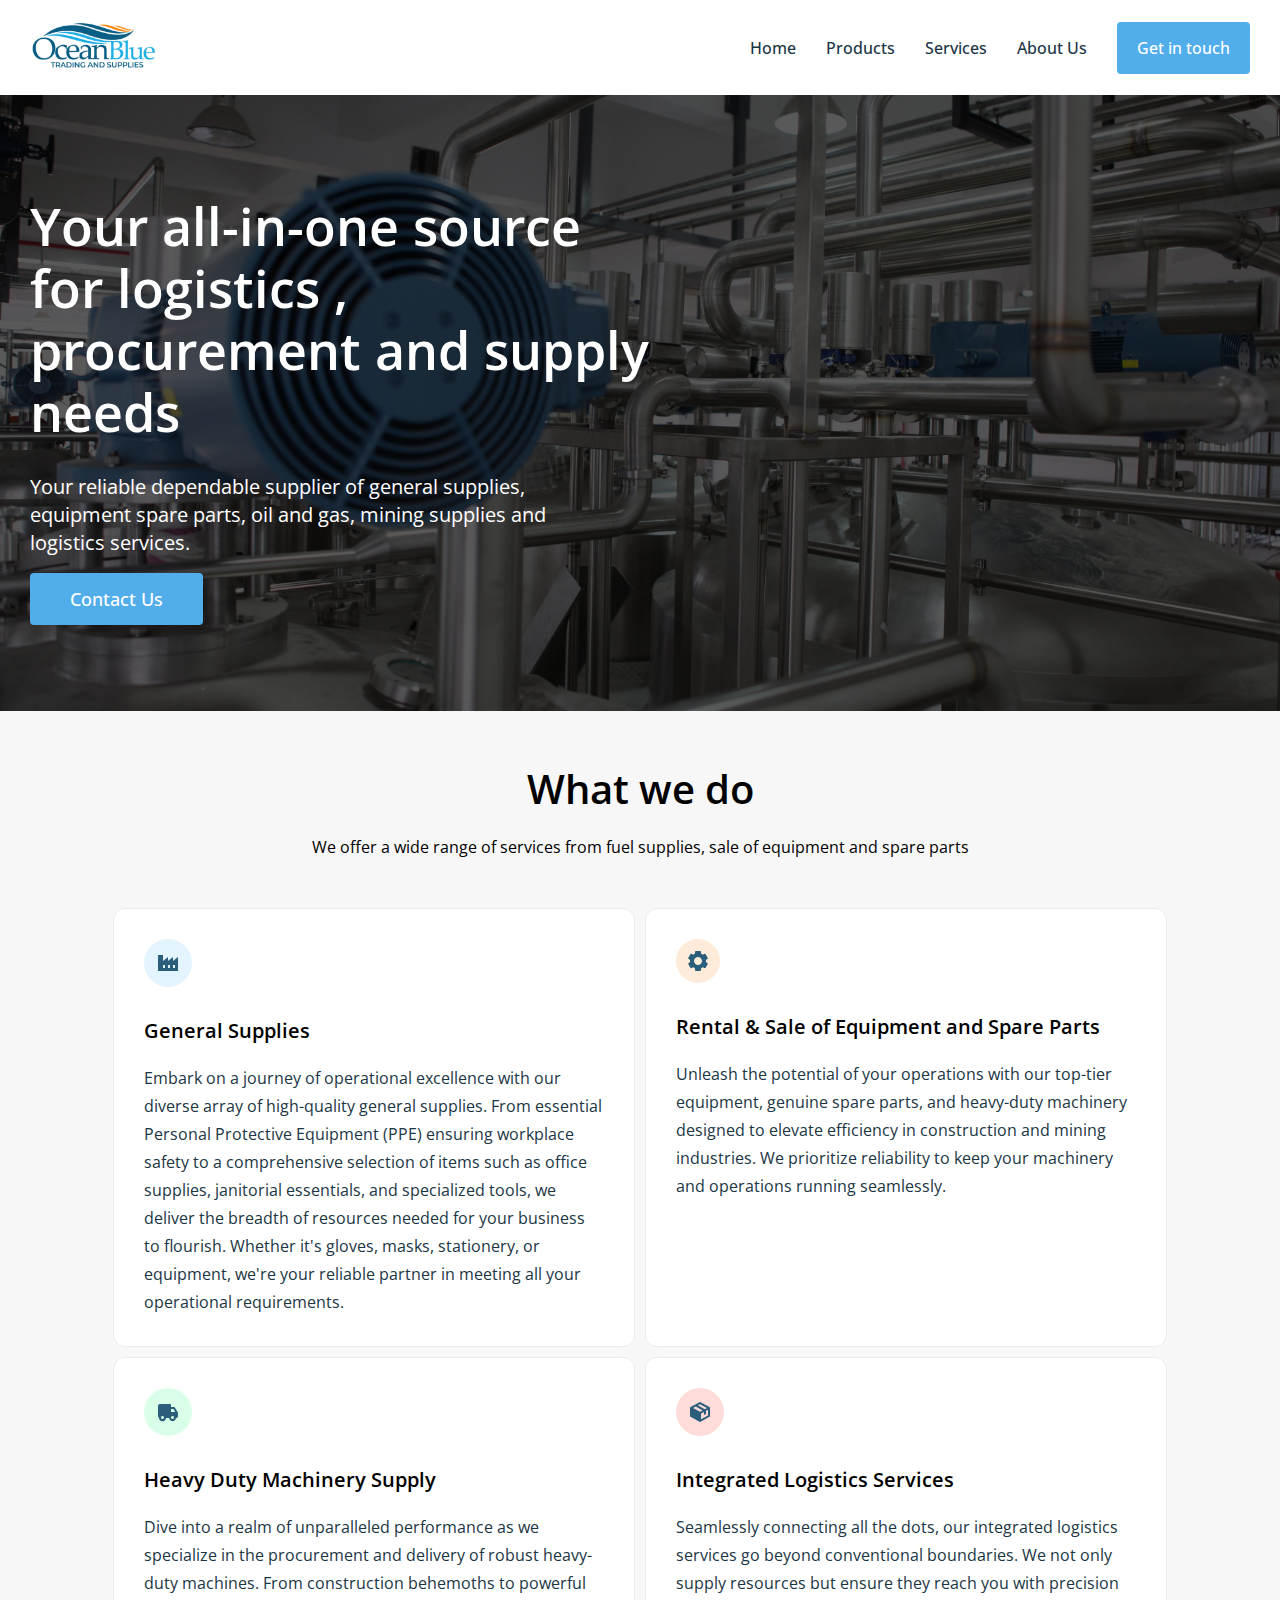
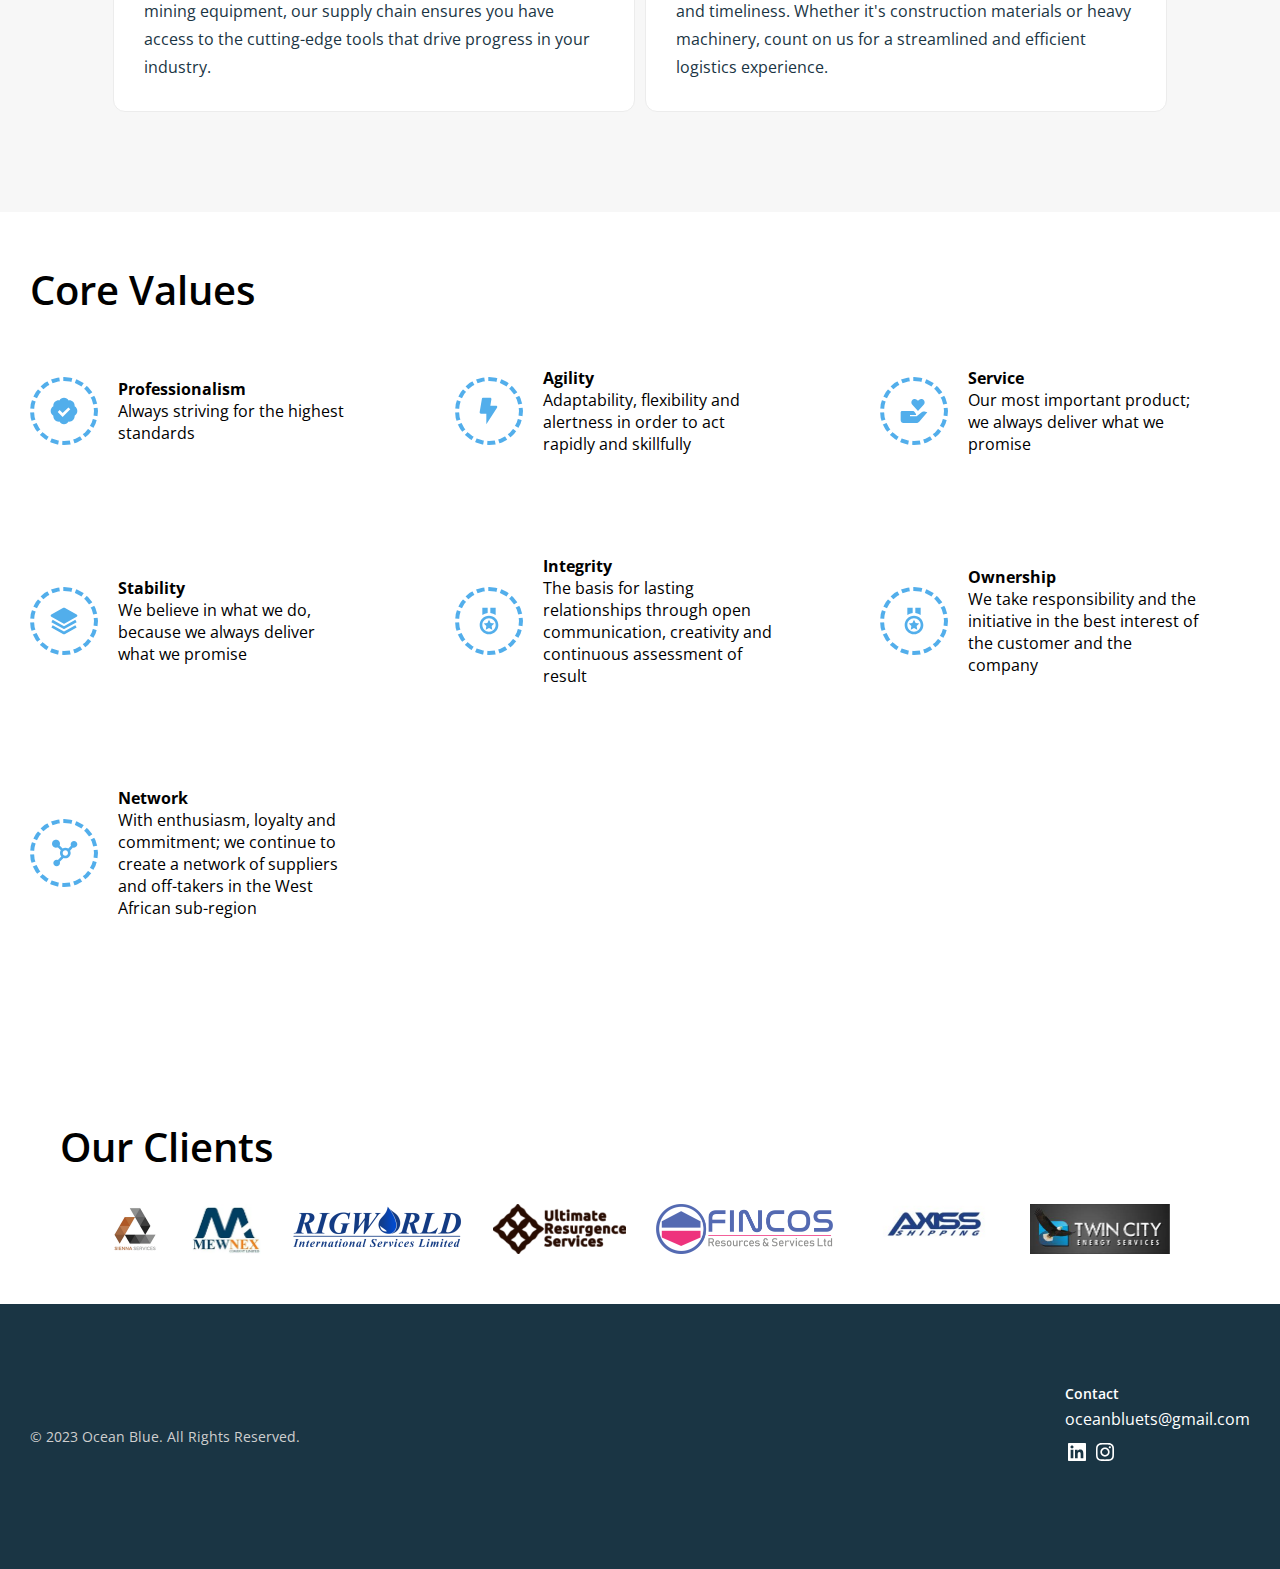
<file: index.html>
<!DOCTYPE html>
<html lang="en">
  <head>
    <meta charset="UTF-8" />
    <meta name="viewport" content="width=device-width, initial-scale=1.0" />
    <meta name="format-detection" content="telephone=no" />

    <!-- Open Sans Font -->
    <link rel="preconnect" href="https://fonts.googleapis.com" />
    <link rel="preconnect" href="https://fonts.gstatic.com" crossorigin />
    <link
      href="https://fonts.googleapis.com/css2?family=Open+Sans:wght@400;500;600&display=swap"
      rel="stylesheet"
    />

    <!-- CSS -->
    <link rel="stylesheet" href="./resources/css/style.css" />

    <!-- JS -->
    <script src="./resources/js/main.js" defer></script>

    <title>Ocean Blue | Fuelling Progress, Supplying Excellence.</title>
  </head>
  <body>
    <header>
      <div id="container">
        <a href="index.html" class="logo">
          <img src="./resources/images/logo.png" alt="Ocean Blue Logo" />
        </a>

        <button id="menu">
          <svg
            xmlns="http://www.w3.org/2000/svg"
            width="24"
            height="24"
            viewBox="0 0 24 24"
            style="fill: rgba(26, 53, 68, 1)"
          >
            <path d="M4 6h16v2H4zm0 5h16v2H4zm0 5h16v2H4z"></path>
          </svg>
        </button>

        <nav id="desktop">
          <ul>
            <li><a href="index.html">Home</a></li>
            <li><a href="products.html">Products</a></li>
            <li><a href="services.html">Services</a></li>
            <li><a href="about.html">About Us</a></li>
            <li><a class="cta" href="contact.html">Get in touch</a></li>
          </ul>
        </nav>
      </div>
    </header>

    <nav id="mobile" class="hidden">
      <ul>
        <li><a href="index.html">Home</a></li>
        <li><a href="products.html">Products</a></li>
        <li><a href="services.html">Services</a></li>
        <li><a href="about.html">About Us</a></li>
        <li><a class="cta" href="contact.html">Get in touch</a></li>
      </ul>
    </nav>

    <!-- Hero section -->
    <div class="hero">
      <div id="container">
        <h1>
          Your all-in-one source for logistics , procurement and supply needs
        </h1>
        <p>
          Your reliable dependable supplier of general supplies, equipment spare
          parts, oil and gas, mining supplies and logistics services.
        </p>

        <a href="contact.html" class="cta">Contact Us</a>
      </div>
    </div>

    <!-- What we do -->
    <div class="what-we-do">
      <div id="container">
        <h3>What we do</h3>
        <p class="what-description">
          We offer a wide range of services from fuel supplies, sale of
          equipment and spare parts
        </p>

        <div class="items">
          <div class="item">
            <div class="icon factory">
              <img src="./resources/images/bxs-factory.svg.svg" alt="" />
            </div>
            <h4>General Supplies</h4>
            <p>
              Embark on a journey of operational excellence with our diverse
              array of high-quality general supplies. From essential Personal
              Protective Equipment (PPE) ensuring workplace safety to a
              comprehensive selection of items such as office supplies,
              janitorial essentials, and specialized tools, we deliver the
              breadth of resources needed for your business to flourish. Whether
              it's gloves, masks, stationery, or equipment, we're your reliable
              partner in meeting all your operational requirements.
            </p>
          </div>

          <div class="item">
            <div class="icon equipment">
              <img src="./resources/images/bxs-cog.svg.svg" alt="" />
            </div>
            <h4>Rental & Sale of Equipment and Spare Parts</h4>
            <p>
              Unleash the potential of your operations with our top-tier
              equipment, genuine spare parts, and heavy-duty machinery designed
              to elevate efficiency in construction and mining industries. We
              prioritize reliability to keep your machinery and operations
              running seamlessly.
            </p>
          </div>

          <div class="item">
            <div class="icon heavy-machinery">
              <img src="./resources/images/bxs-truck.svg.svg" alt="" />
            </div>
            <h4>Heavy Duty Machinery Supply</h4>
            <p>
              Dive into a realm of unparalleled performance as we specialize in
              the procurement and delivery of robust heavy-duty machines. From
              construction behemoths to powerful mining equipment, our supply
              chain ensures you have access to the cutting-edge tools that drive
              progress in your industry.
            </p>
          </div>

          <div class="item">
            <div class="icon logistics">
              <img src="./resources/images/bxs-package.svg.svg" alt="" />
            </div>
            <h4>Integrated Logistics Services</h4>
            <p>
              Seamlessly connecting all the dots, our integrated logistics
              services go beyond conventional boundaries. We not only supply
              resources but ensure they reach you with precision and timeliness.
              Whether it's construction materials or heavy machinery, count on
              us for a streamlined and efficient logistics experience.
            </p>
          </div>
        </div>
      </div>
    </div>

    <!-- Core Values -->
    <div class="core-values">
      <div id="container">
        <h3>Core Values</h3>

        <div class="values">
          <div class="value">
            <div class="icon">
              <img src="./resources/images/bxs-badge-check.svg.svg" alt="" />
            </div>
            <div class="value-text">
              <h4>Professionalism</h4>
              <p>Always striving for the highest standards</p>
            </div>
          </div>

          <div class="value">
            <div class="icon">
              <img src="./resources/images/bxs-bolt.svg.svg" alt="" />
            </div>
            <div class="value-text">
              <h4>Agility</h4>
              <p>
                Adaptability, flexibility and alertness in order to act rapidly
                and skillfully
              </p>
            </div>
          </div>

          <div class="value">
            <div class="icon">
              <img src="./resources/images/bxs-donate-heart.svg.svg" alt="" />
            </div>
            <div class="value-text">
              <h4>Service</h4>
              <p>
                Our most important product; we always deliver what we promise
              </p>
            </div>
          </div>

          <div class="value">
            <div class="icon">
              <img src="./resources/images/bxs-layer.svg.svg" alt="" />
            </div>
            <div class="value-text">
              <h4>Stability</h4>
              <p>
                We believe in what we do, because we always deliver what we
                promise
              </p>
            </div>
          </div>

          <div class="value">
            <div class="icon">
              <img src="./resources/images/bx-medal.svg.svg" alt="" />
            </div>
            <div class="value-text">
              <h4>Integrity</h4>
              <p>
                The basis for lasting relationships through open communication,
                creativity and continuous assessment of result
              </p>
            </div>
          </div>

          <div class="value">
            <div class="icon">
              <img src="./resources/images/bx-medal.svg.svg" alt="" />
            </div>
            <div class="value-text">
              <h4>Ownership</h4>
              <p>
                We take responsibility and the initiative in the best interest
                of the customer and the company
              </p>
            </div>
          </div>

          <div class="value">
            <div class="icon">
              <img src="./resources/images/bxs-network-chart.svg.svg" alt="" />
            </div>
            <div class="value-text">
              <h4>Network</h4>
              <p>
                With enthusiasm, loyalty and commitment; we continue to create a
                network of suppliers and off-takers in the West African
                sub-region
              </p>
            </div>
          </div>
        </div>
      </div>
    </div>

    <!-- Clients -->

    <div class="clients">
      <div id="container">
        <h3>Our Clients</h3>

        <div class="client-imgs">
          <img src="./resources/images/Client1.png" alt="" />
          <img src="./resources/images/Client2.png" alt="" />
          <img src="./resources/images/Client3.png" alt="" />
          <img src="./resources/images/Client4.png" alt="" />
          <img src="./resources/images/Client5.png" alt="" />
          <img src="./resources/images/Client6.png" alt="" />
          <img src="./resources/images/Client7.png" alt="" />
        </div>
      </div>
    </div>

    <!-- Footer -->
    <footer>
      <div id="container">
        <p>© 2023 Ocean Blue. All Rights Reserved.</p>

        <div class="contact">
          <h4>Contact</h4>
          <a href="mailto:oceanbluets@gmail.com">oceanbluets@gmail.com</a>
          <div class="socials">
            <a
              href="https://www.linkedin.com/company/ocean-blue-trading-and-supplies/"
              ><img src="./resources/images/bxl-linkedin-square.svg.svg" alt=""
            /></a>
            <!-- <a href=""
              ><img src="./resources/images/bxl-facebook-square.svg.svg" alt=""
            /></a> -->
            <a
              href="https://instagram.com/oceanbluetsgh?igshid=OGQ5ZDc2ODk2ZA=="
              ><img src="./resources/images/bxl-instagram.svg.svg" alt=""
            /></a>
            <!-- <a href=""
              ><img src="./resources/images/bxl-twitter.svg.svg" alt=""
            /></a> -->
          </div>
        </div>
      </div>
    </footer>
  </body>
</html>
</file>
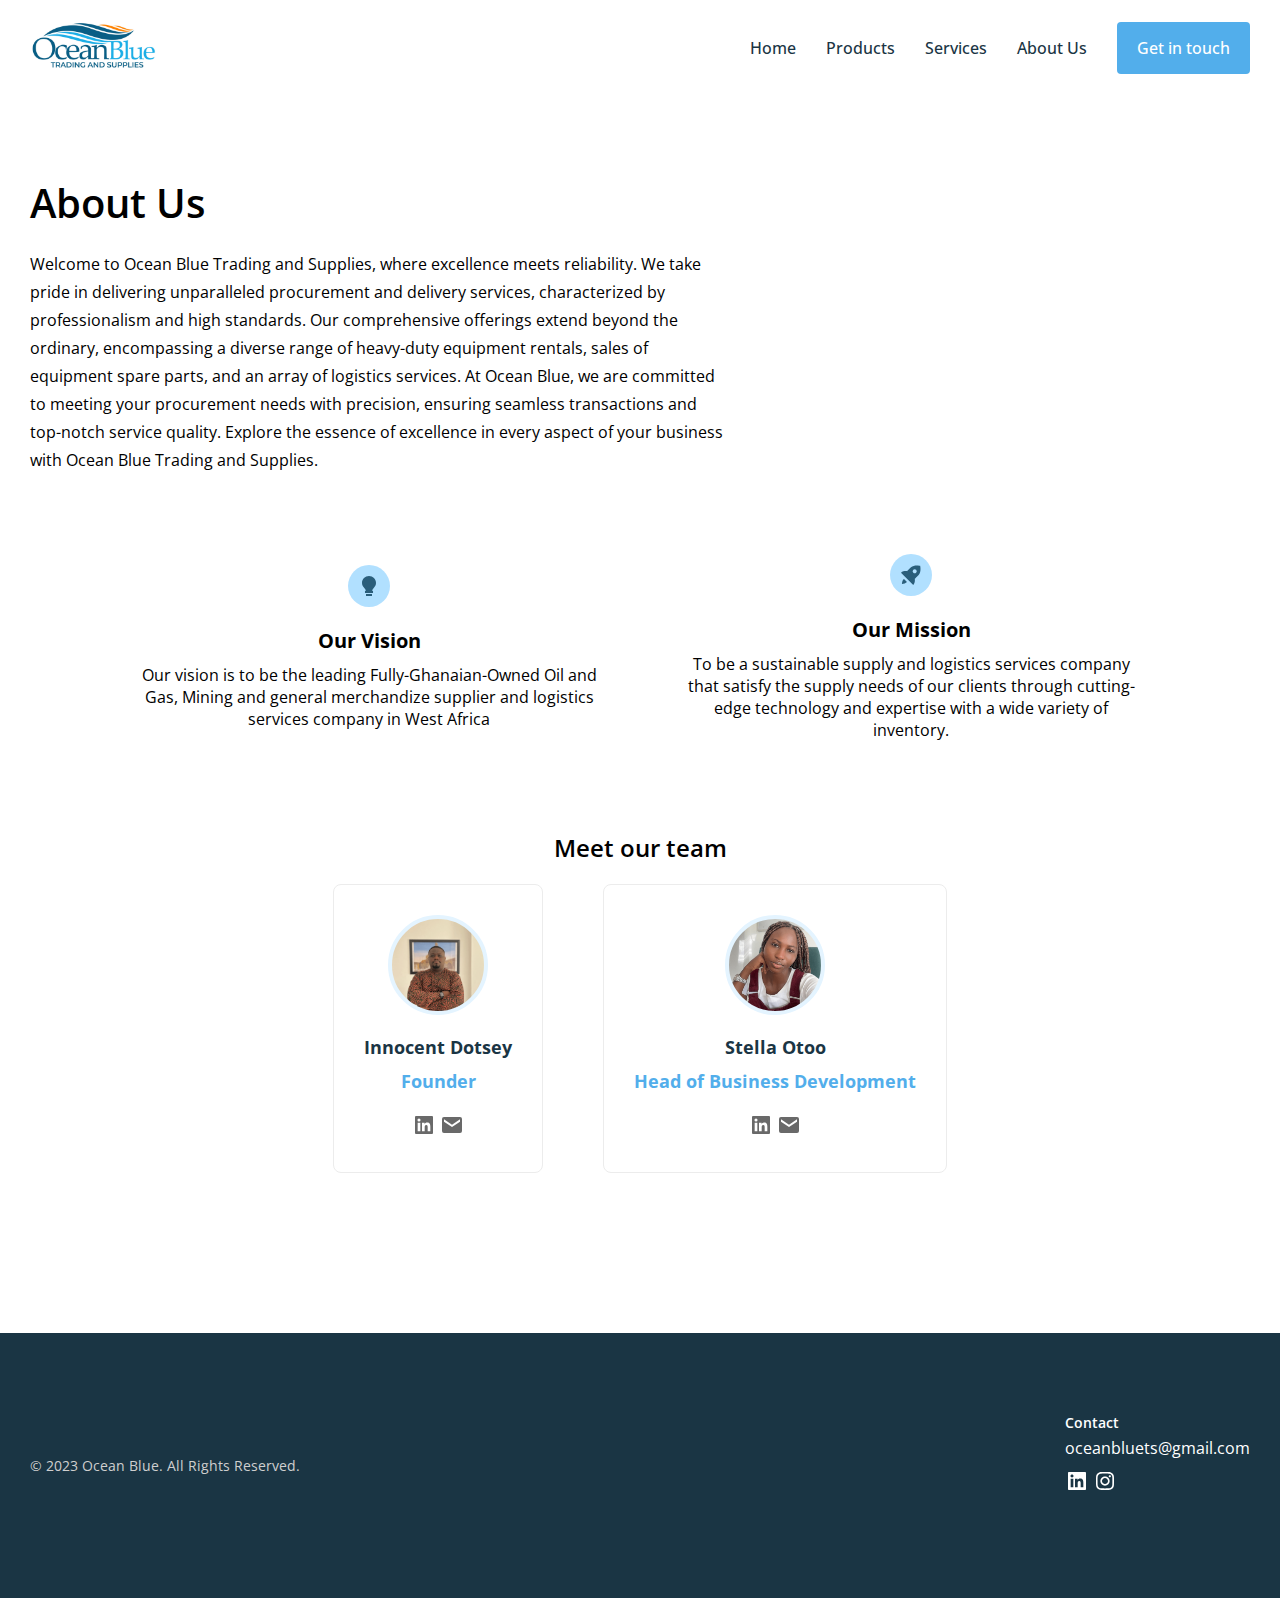
<file: about.html>
<!DOCTYPE html>
<html lang="en">
  <head>
    <meta charset="UTF-8" />
    <meta name="viewport" content="width=device-width, initial-scale=1.0" />
    <meta name="format-detection" content="telephone=no" />

    <!-- Open Sans Font -->
    <link rel="preconnect" href="https://fonts.googleapis.com" />
    <link rel="preconnect" href="https://fonts.gstatic.com" crossorigin />
    <link
      href="https://fonts.googleapis.com/css2?family=Open+Sans:wght@400;500;600&display=swap"
      rel="stylesheet"
    />

    <!-- CSS -->
    <link rel="stylesheet" href="./resources/css/style.css" />

    <!-- JS -->
    <script src="./resources/js/main.js" defer></script>

    <title>Ocean Blue | About Us</title>
  </head>
  <body>
    <header>
      <div id="container">
        <a href="index.html" class="logo">
          <img src="./resources/images/logo.png" alt="Ocean Blue Logo" />
        </a>

        <button id="menu">
          <svg
            xmlns="http://www.w3.org/2000/svg"
            width="24"
            height="24"
            viewBox="0 0 24 24"
            style="fill: rgba(26, 53, 68, 1)"
          >
            <path d="M4 6h16v2H4zm0 5h16v2H4zm0 5h16v2H4z"></path>
          </svg>
        </button>

        <nav id="desktop">
          <ul>
            <li><a href="index.html">Home</a></li>
            <li><a href="products.html">Products</a></li>
            <li><a href="services.html">Services</a></li>
            <li><a href="about.html">About Us</a></li>
            <li><a class="cta" href="contact.html">Get in touch</a></li>
          </ul>
        </nav>
      </div>
    </header>

    <nav id="mobile" class="hidden">
      <ul>
        <li><a href="index.html">Home</a></li>
        <li><a href="products.html">Products</a></li>
        <li><a href="services.html">Services</a></li>
        <li><a href="about.html">About Us</a></li>
        <li><a class="cta" href="contact.html">Get in touch</a></li>
      </ul>
    </nav>

    <div class="about" id="container">
      <h3>About Us</h3>
      <p class="description">
        Welcome to Ocean Blue Trading and Supplies, where excellence meets
        reliability. We take pride in delivering unparalleled procurement and
        delivery services, characterized by professionalism and high standards.
        Our comprehensive offerings extend beyond the ordinary, encompassing a
        diverse range of heavy-duty equipment rentals, sales of equipment spare
        parts, and an array of logistics services. At Ocean Blue, we are
        committed to meeting your procurement needs with precision, ensuring
        seamless transactions and top-notch service quality. Explore the essence
        of excellence in every aspect of your business with Ocean Blue Trading
        and Supplies.
      </p>

      <div class="vision-mission">
        <div class="vision">
          <div class="icon">
            <svg
              xmlns="http://www.w3.org/2000/svg"
              width="24"
              height="24"
              viewBox="0 0 24 24"
              style="fill: rgba(42, 94, 123, 1)"
            >
              <path
                d="M9 20h6v2H9zm7.906-6.288C17.936 12.506 19 11.259 19 9c0-3.859-3.141-7-7-7S5 5.141 5 9c0 2.285 1.067 3.528 2.101 4.73.358.418.729.851 1.084 1.349.144.206.38.996.591 1.921h-.792v2h8.032v-2h-.79c.213-.927.45-1.719.593-1.925.352-.503.726-.94 1.087-1.363z"
              ></path>
            </svg>
          </div>

          <h4>Our Vision</h4>

          <p>
            Our vision is to be the leading Fully-Ghanaian-Owned Oil and Gas,
            Mining and general merchandize supplier and logistics services
            company in West Africa
          </p>
        </div>

        <div class="mission">
          <div class="icon">
            <svg
              xmlns="http://www.w3.org/2000/svg"
              width="24"
              height="24"
              viewBox="0 0 24 24"
              style="fill: rgba(42, 94, 123, 1)"
            >
              <path
                d="M15.78 15.84S18.64 13 19.61 12c3.07-3 1.54-9.18 1.54-9.18S15 1.29 12 4.36C9.66 6.64 8.14 8.22 8.14 8.22S4.3 7.42 2 9.72L14.25 22c2.3-2.33 1.53-6.16 1.53-6.16zm-1.5-9a2 2 0 0 1 2.83 0 2 2 0 1 1-2.83 0zM3 21a7.81 7.81 0 0 0 5-2l-3-3c-2 1-2 5-2 5z"
              ></path>
            </svg>
          </div>

          <h4>Our Mission</h4>

          <p>
            To be a sustainable supply and logistics services company that
            satisfy the supply needs of our clients through cutting-edge
            technology and expertise with a wide variety of inventory.
          </p>
        </div>
      </div>

      <div class="team">
        <h3>Meet our team</h3>

        <div class="team-members">
          <div class="member">
            <div class="profile"></div>
            <h4 class="name">Innocent Dotsey</h4>
            <h4 class="role">Founder</h4>
            <div class="contacts">
              <a
                href="https://www.linkedin.com/in/innocent-dotsey-95863947/"
                target="_blank"
              >
                <svg
                  xmlns="http://www.w3.org/2000/svg"
                  width="24"
                  height="24"
                  viewBox="0 0 24 24"
                  style="fill: rgba(105, 105, 105, 1)"
                >
                  <path
                    d="M20 3H4a1 1 0 0 0-1 1v16a1 1 0 0 0 1 1h16a1 1 0 0 0 1-1V4a1 1 0 0 0-1-1zM8.339 18.337H5.667v-8.59h2.672v8.59zM7.003 8.574a1.548 1.548 0 1 1 0-3.096 1.548 1.548 0 0 1 0 3.096zm11.335 9.763h-2.669V14.16c0-.996-.018-2.277-1.388-2.277-1.39 0-1.601 1.086-1.601 2.207v4.248h-2.667v-8.59h2.56v1.174h.037c.355-.675 1.227-1.387 2.524-1.387 2.704 0 3.203 1.778 3.203 4.092v4.71z"
                  ></path>
                </svg>
              </a>
              <a href="mailto:stellaotoo70@gmail.com">
                <svg
                  xmlns="http://www.w3.org/2000/svg"
                  width="24"
                  height="24"
                  viewBox="0 0 24 24"
                  style="fill: rgba(105, 105, 105, 1)"
                >
                  <path
                    d="M20 4H4a2 2 0 0 0-2 2v12a2 2 0 0 0 2 2h16a2 2 0 0 0 2-2V6a2 2 0 0 0-2-2zm0 4.7-8 5.334L4 8.7V6.297l8 5.333 8-5.333V8.7z"
                  ></path>
                </svg>
              </a>
            </div>
          </div>

          <div class="member">
            <div class="profile"></div>
            <h4 class="name">Stella Otoo</h4>
            <h4 class="role">Head of Business Development</h4>
            <div class="contacts">
              <a
                href="https://www.linkedin.com/in/stella-otoo-890697175/"
                target="_blank"
              >
                <svg
                  xmlns="http://www.w3.org/2000/svg"
                  width="24"
                  height="24"
                  viewBox="0 0 24 24"
                  style="fill: rgba(105, 105, 105, 1)"
                >
                  <path
                    d="M20 3H4a1 1 0 0 0-1 1v16a1 1 0 0 0 1 1h16a1 1 0 0 0 1-1V4a1 1 0 0 0-1-1zM8.339 18.337H5.667v-8.59h2.672v8.59zM7.003 8.574a1.548 1.548 0 1 1 0-3.096 1.548 1.548 0 0 1 0 3.096zm11.335 9.763h-2.669V14.16c0-.996-.018-2.277-1.388-2.277-1.39 0-1.601 1.086-1.601 2.207v4.248h-2.667v-8.59h2.56v1.174h.037c.355-.675 1.227-1.387 2.524-1.387 2.704 0 3.203 1.778 3.203 4.092v4.71z"
                  ></path>
                </svg>
              </a>
              <a href="mailto:stellaotoo70@gmail.com">
                <svg
                  xmlns="http://www.w3.org/2000/svg"
                  width="24"
                  height="24"
                  viewBox="0 0 24 24"
                  style="fill: rgba(105, 105, 105, 1)"
                >
                  <path
                    d="M20 4H4a2 2 0 0 0-2 2v12a2 2 0 0 0 2 2h16a2 2 0 0 0 2-2V6a2 2 0 0 0-2-2zm0 4.7-8 5.334L4 8.7V6.297l8 5.333 8-5.333V8.7z"
                  ></path>
                </svg>
              </a>
            </div>
          </div>
        </div>
      </div>
    </div>

    <!-- Footer -->
    <footer>
      <div id="container">
        <p>© 2023 Ocean Blue. All Rights Reserved.</p>

        <div class="contact">
          <h4>Contact</h4>
          <a href="mailto:oceanbluets@gmail.com">oceanbluets@gmail.com</a>
          <div class="socials">
            <a
              href="https://www.linkedin.com/company/ocean-blue-trading-and-supplies/"
              ><img src="./resources/images/bxl-linkedin-square.svg.svg" alt=""
            /></a>
            <!-- <a href=""
              ><img src="./resources/images/bxl-facebook-square.svg.svg" alt=""
            /></a> -->
            <a
              href="https://instagram.com/oceanbluetsgh?igshid=OGQ5ZDc2ODk2ZA=="
              ><img src="./resources/images/bxl-instagram.svg.svg" alt=""
            /></a>
            <!-- <a href=""
              ><img src="./resources/images/bxl-twitter.svg.svg" alt=""
            /></a> -->
          </div>
        </div>
      </div>
    </footer>
  </body>
</html>
</file>
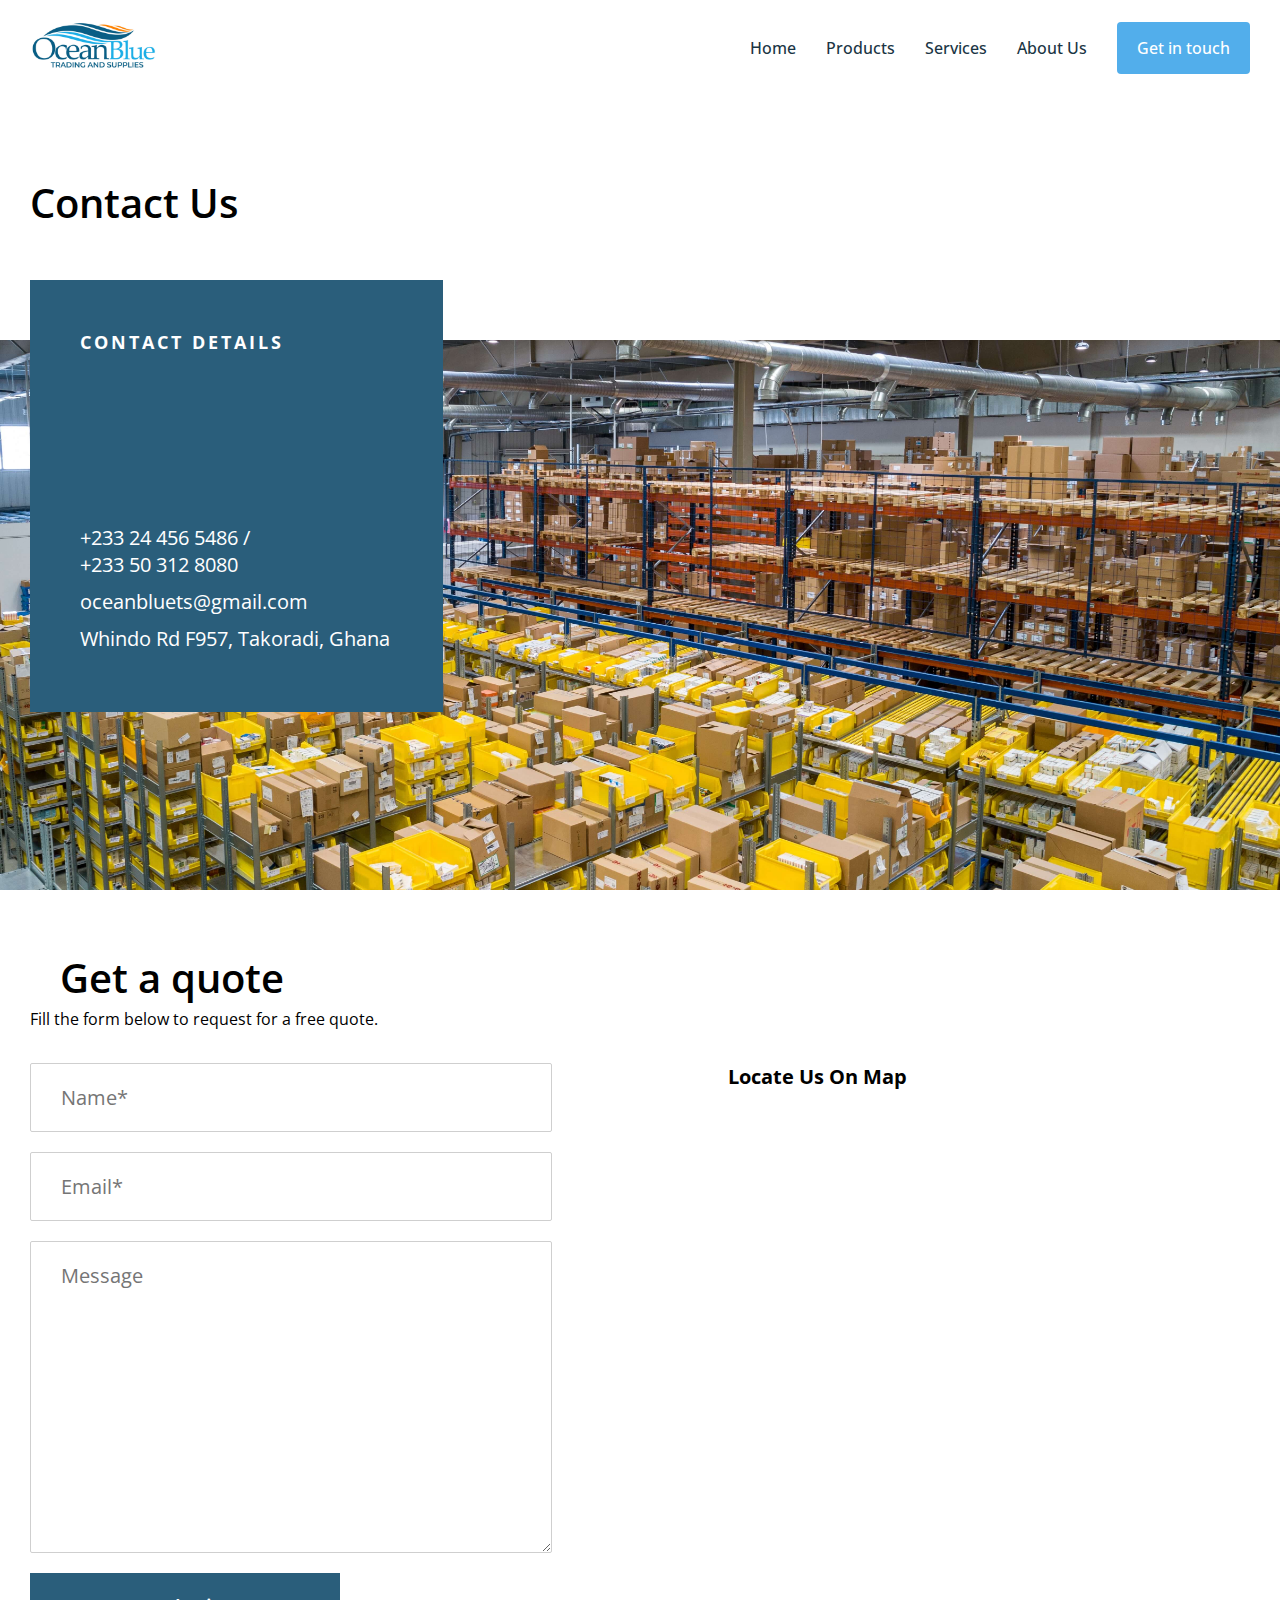
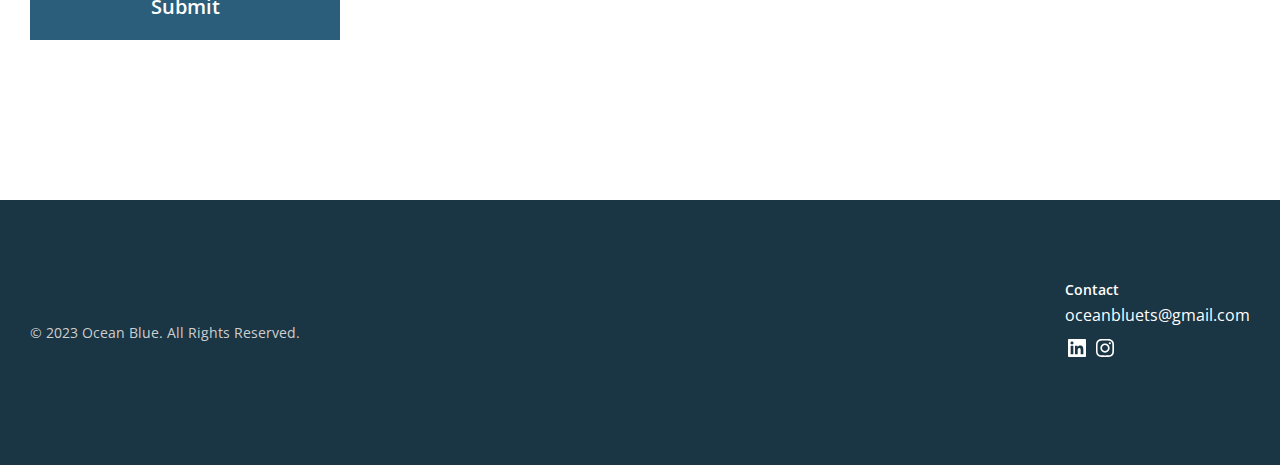
<file: contact.html>
<!DOCTYPE html>
<html lang="en">
  <head>
    <meta charset="UTF-8" />
    <meta name="viewport" content="width=device-width, initial-scale=1.0" />
    <meta name="format-detection" content="telephone=no" />

    <!-- Open Sans Font -->
    <link rel="preconnect" href="https://fonts.googleapis.com" />
    <link rel="preconnect" href="https://fonts.gstatic.com" crossorigin />
    <link
      href="https://fonts.googleapis.com/css2?family=Open+Sans:wght@400;500;600&display=swap"
      rel="stylesheet"
    />

    <!-- CSS -->
    <link rel="stylesheet" href="./resources/css/style.css" />

    <!-- JS -->
    <script src="./resources/js/main.js" defer></script>

    <title>Ocean Blue | Contact</title>
  </head>
  <body>
    <header>
      <div id="container">
        <a href="index.html" class="logo">
          <img src="./resources/images/logo.png" alt="Ocean Blue Logo" />
        </a>

        <button id="menu">
          <svg
            xmlns="http://www.w3.org/2000/svg"
            width="24"
            height="24"
            viewBox="0 0 24 24"
            style="fill: rgba(26, 53, 68, 1)"
          >
            <path d="M4 6h16v2H4zm0 5h16v2H4zm0 5h16v2H4z"></path>
          </svg>
        </button>

        <nav id="desktop">
          <ul>
            <li><a href="index.html">Home</a></li>
            <li><a href="products.html">Products</a></li>
            <li><a href="services.html">Services</a></li>
            <li><a href="about.html">About Us</a></li>
            <li><a class="cta" href="contact.html">Get in touch</a></li>
          </ul>
        </nav>
      </div>
    </header>

    <nav id="mobile" class="hidden">
      <ul>
        <li><a href="index.html">Home</a></li>
        <li><a href="products.html">Products</a></li>
        <li><a href="services.html">Services</a></li>
        <li><a href="about.html">About Us</a></li>
        <li><a class="cta" href="contact.html">Get in touch</a></li>
      </ul>
    </nav>

    <div class="contact">
      <div id="container">
        <h3>Contact Us</h3>
      </div>
      <div class="contact-hero">
        <div id="container">
          <div class="contact-details">
            <h4>Contact Details</h4>

            <div class="mini-deets">
              <p>
                +233 24 456 5486 /<br />
                +233 50 312 8080
              </p>
              <p>oceanbluets@gmail.com</p>
              <p>Whindo Rd F957, Takoradi, Ghana</p>
            </div>
          </div>
        </div>
      </div>

      <div class="main-contact">
        <div id="container">
          <div class="__mobile">
            <h4>Contact Details</h4>

            <div class="mini-deets">
              <p>
                +233 24 456 5486 /<br />
                +233 50 312 8080
              </p>
              <p>oceanbluets@gmail.com</p>
              <p>Whindo Rd F957, Takoradi, Ghana</p>
            </div>
          </div>
          <h3>Get a quote</h3>

          <p>Fill the form below to request for a free quote.</p>

          <div class="contact-form">
            <form
              target="_blank"
              action="https://formsubmit.co/info@oceanbluets.com"
              method="POST"
            >
              <input type="text" name="name" placeholder="Name*" required />
              <input type="email" name="email" placeholder="Email*" required />
              <textarea
                name="message"
                rows="10"
                placeholder="Message"
              ></textarea>
              <input type="hidden" name="_captcha" value="false" />
              <input
                type="hidden"
                name="_next"
                value="https://oceanbluets.com/thankyou.html"
              />
              <input type="submit" value="Submit" />
            </form>
            <div class="location">
              <h4>Locate Us On Map</h4>
              <div
                style="
                  text-decoration: none;
                  overflow: hidden;
                  max-width: 100%;
                  width: 522px;
                  height: 480px;
                "
              >
                <div
                  id="google-maps-display"
                  style="height: 100%; width: 100%; max-width: 100%"
                >
                  <iframe
                    style="height: 100%; width: 100%; border: 0"
                    frameborder="0"
                    src="https://www.google.com/maps/embed/v1/place?q=Ocean+Blue+Trading+and+Supplies,+Whindo+Rd,+Takoradi,+Ghana&key=AIzaSyBFw0Qbyq9zTFTd-tUY6dZWTgaQzuU17R8"
                  ></iframe>
                </div>
                <a
                  class="embed-ded-maphtml"
                  href="https://www.bootstrapskins.com/themes"
                  id="make-map-data"
                  >premium bootstrap themes</a
                ><style>
                  #google-maps-display img {
                    max-width: none !important;
                    background: none !important;
                    font-size: inherit;
                    font-weight: inherit;
                  }
                </style>
              </div>
            </div>
          </div>
        </div>
      </div>
    </div>

    <!-- Footer -->
    <footer>
      <div id="container">
        <p>© 2023 Ocean Blue. All Rights Reserved.</p>

        <div class="contact">
          <h4>Contact</h4>
          <a href="mailto:oceanbluets@gmail.com">oceanbluets@gmail.com</a>
          <div class="socials">
            <a
              href="https://www.linkedin.com/company/ocean-blue-trading-and-supplies/"
              ><img src="./resources/images/bxl-linkedin-square.svg.svg" alt=""
            /></a>
            <!-- <a href=""
                ><img src="./resources/images/bxl-facebook-square.svg.svg" alt=""
              /></a> -->
            <a
              href="https://instagram.com/oceanbluetsgh?igshid=OGQ5ZDc2ODk2ZA=="
              ><img src="./resources/images/bxl-instagram.svg.svg" alt=""
            /></a>
            <!-- <a href=""
                ><img src="./resources/images/bxl-twitter.svg.svg" alt=""
              /></a> -->
          </div>
        </div>
      </div>
    </footer>
  </body>
</html>
</file>
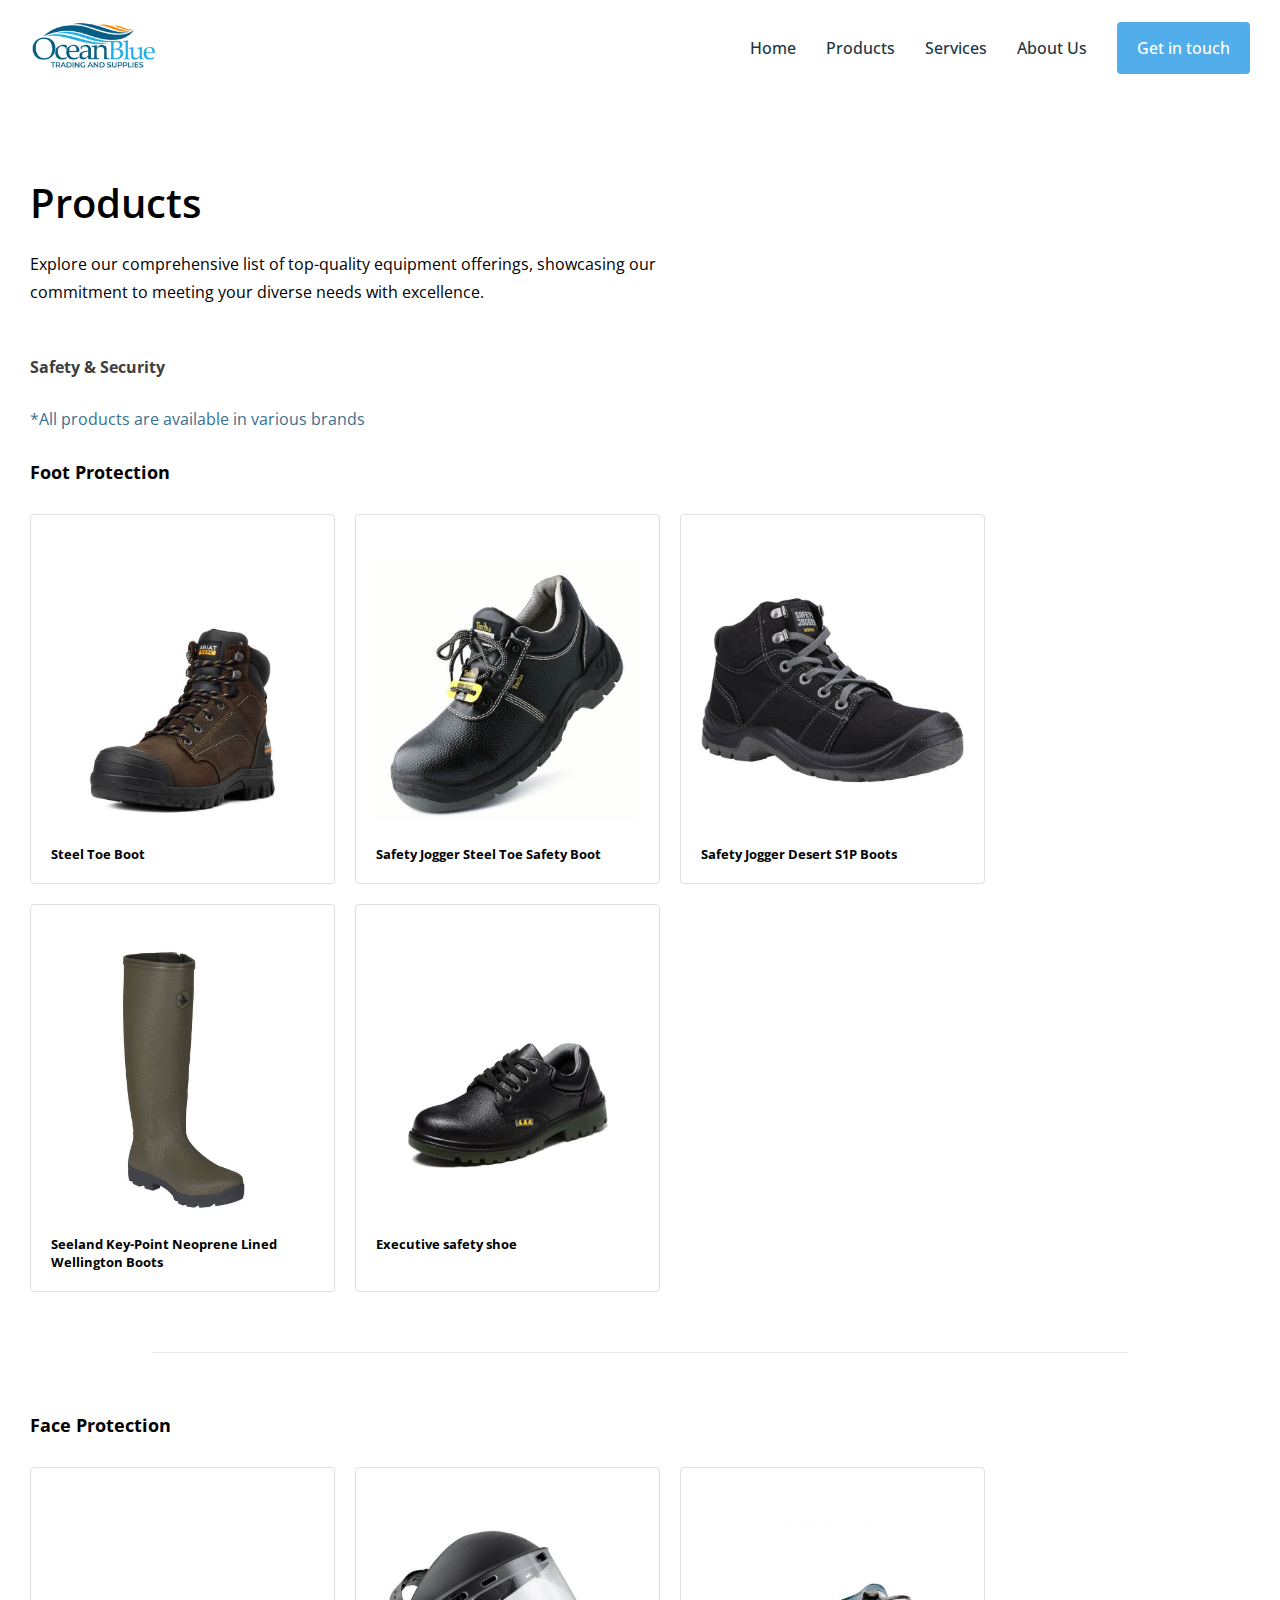
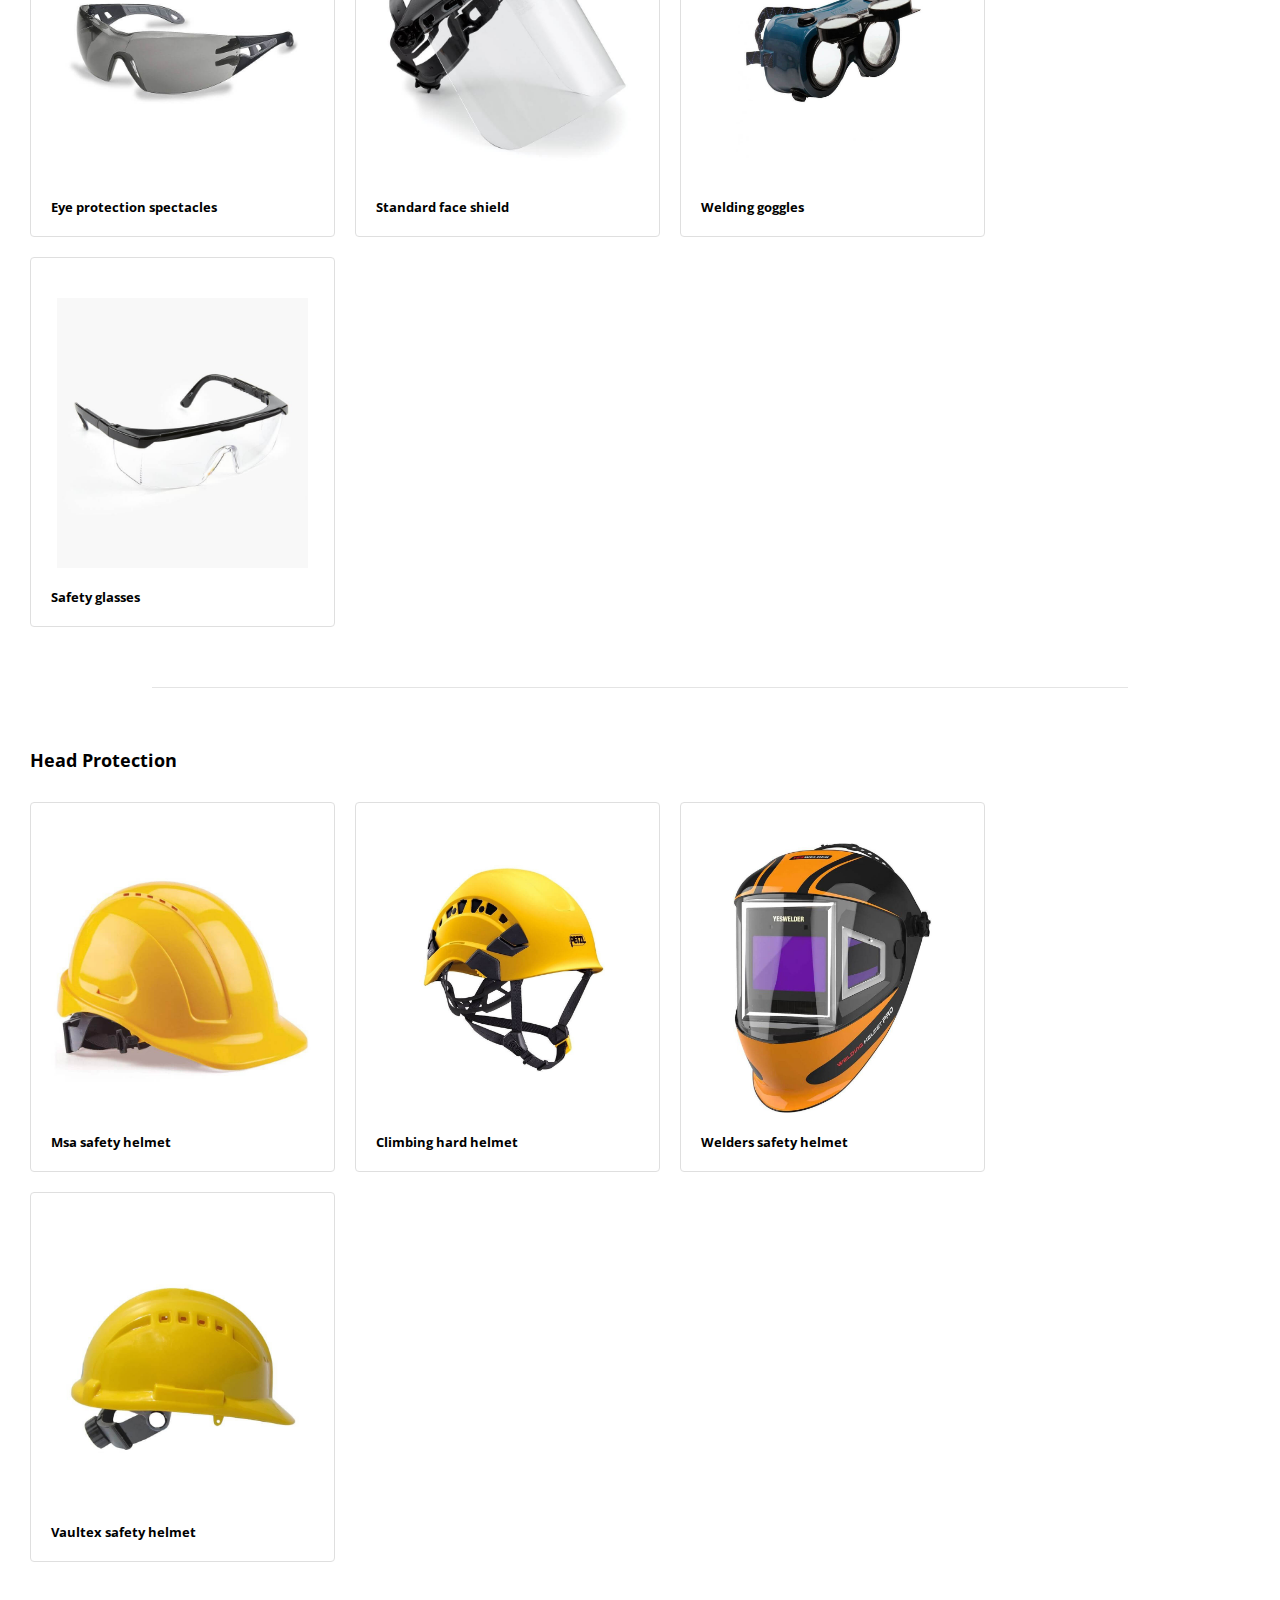
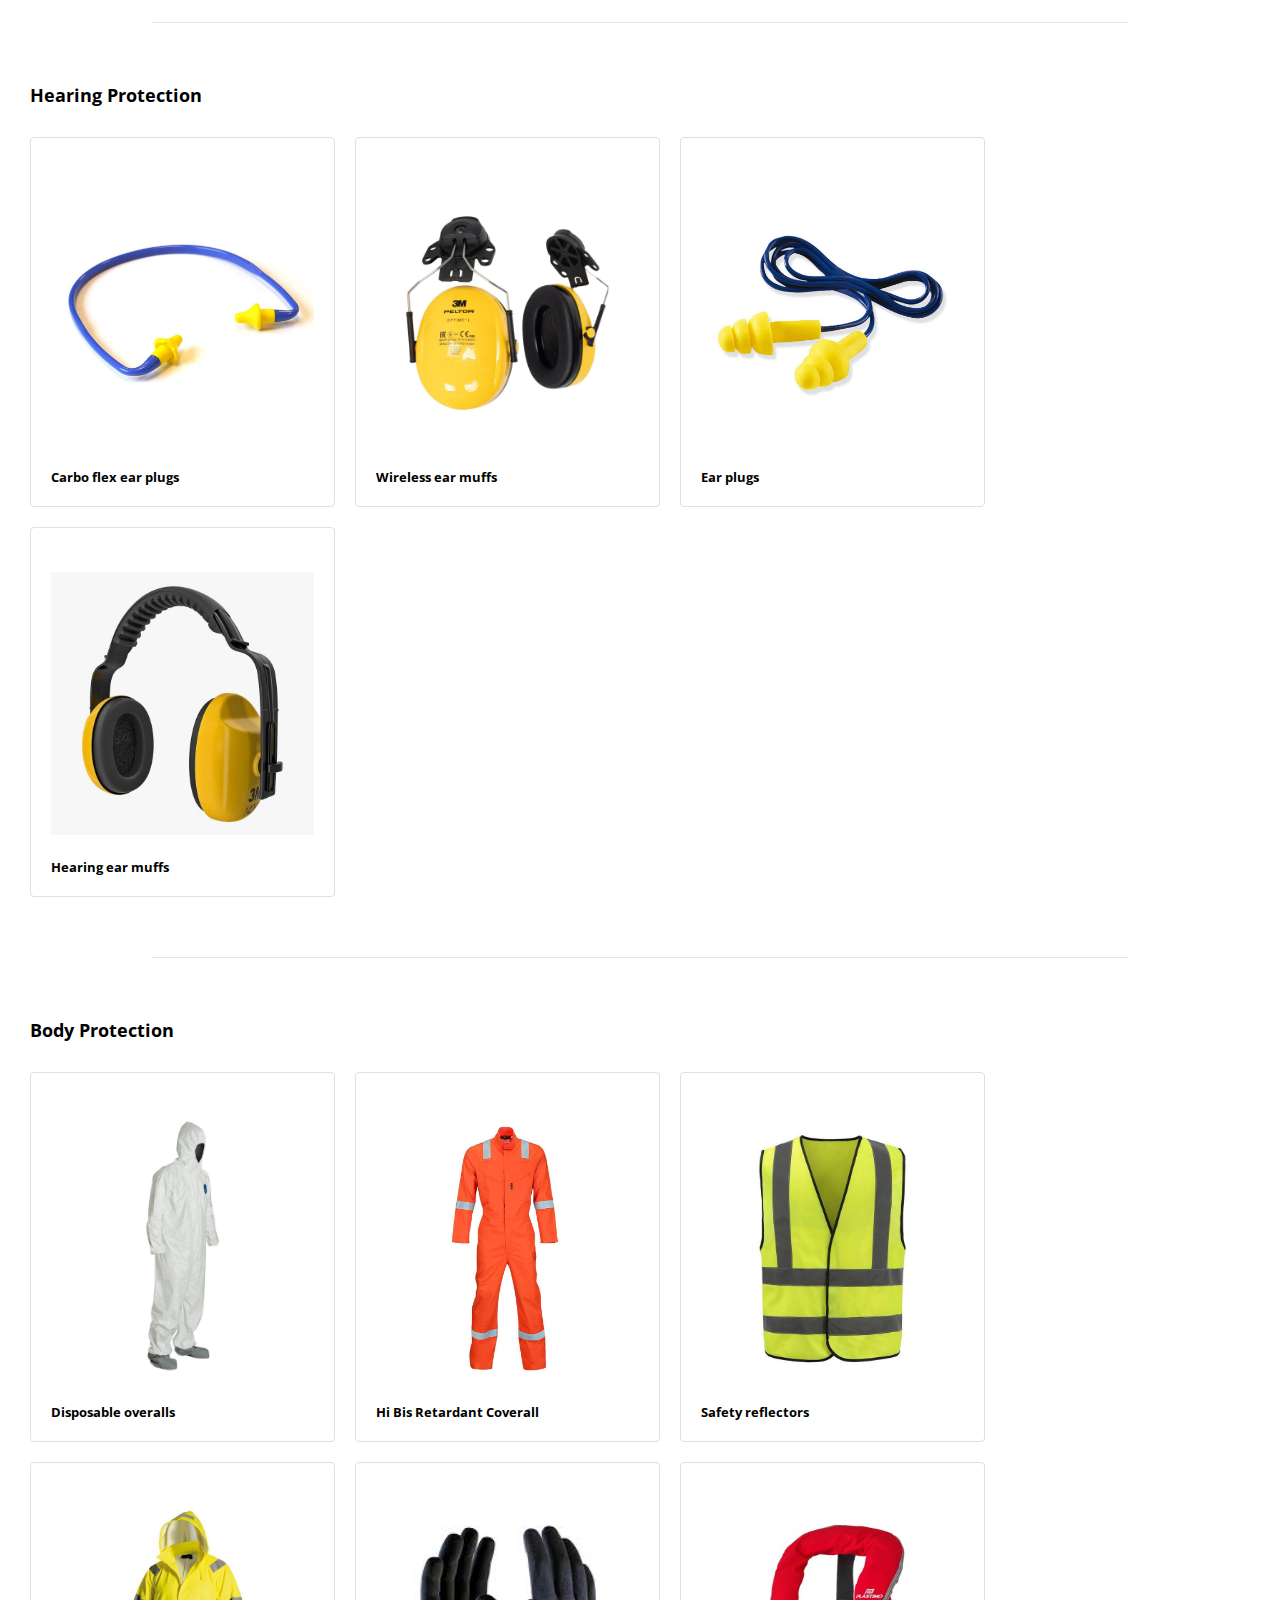
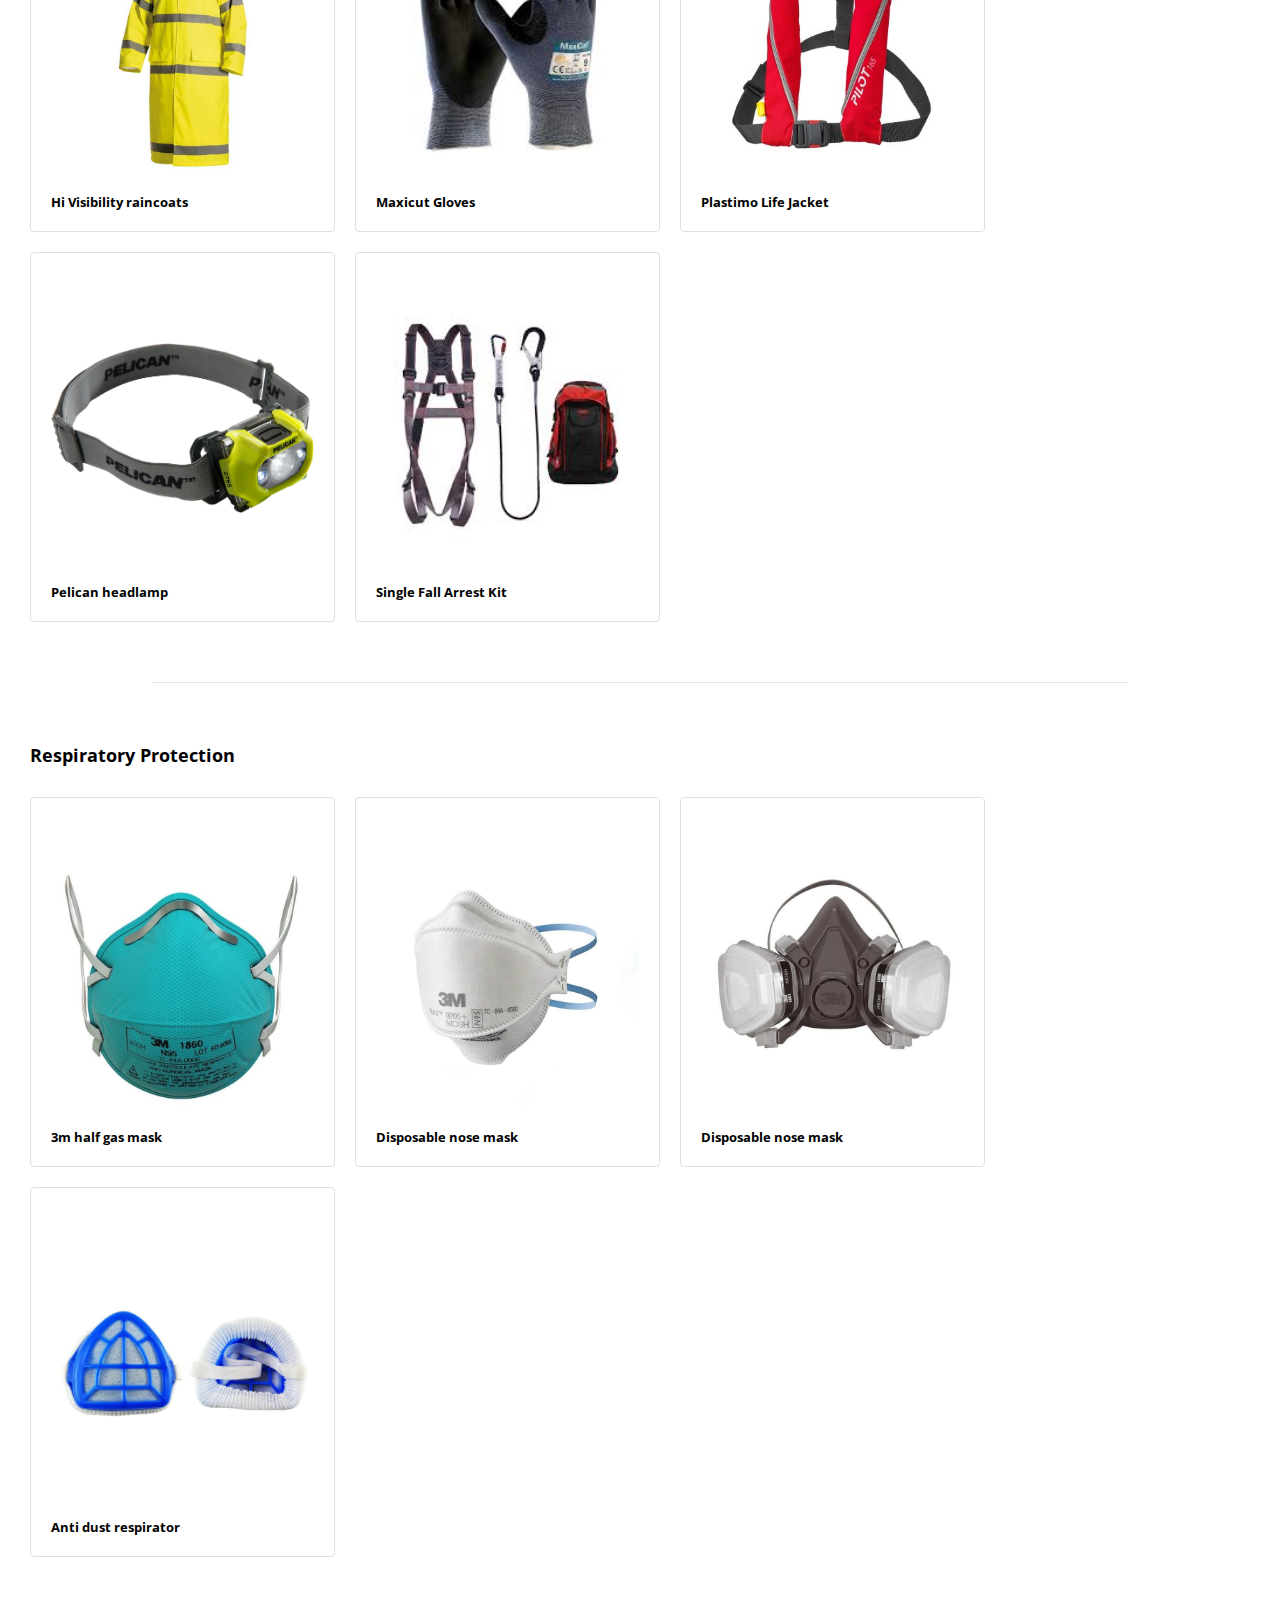
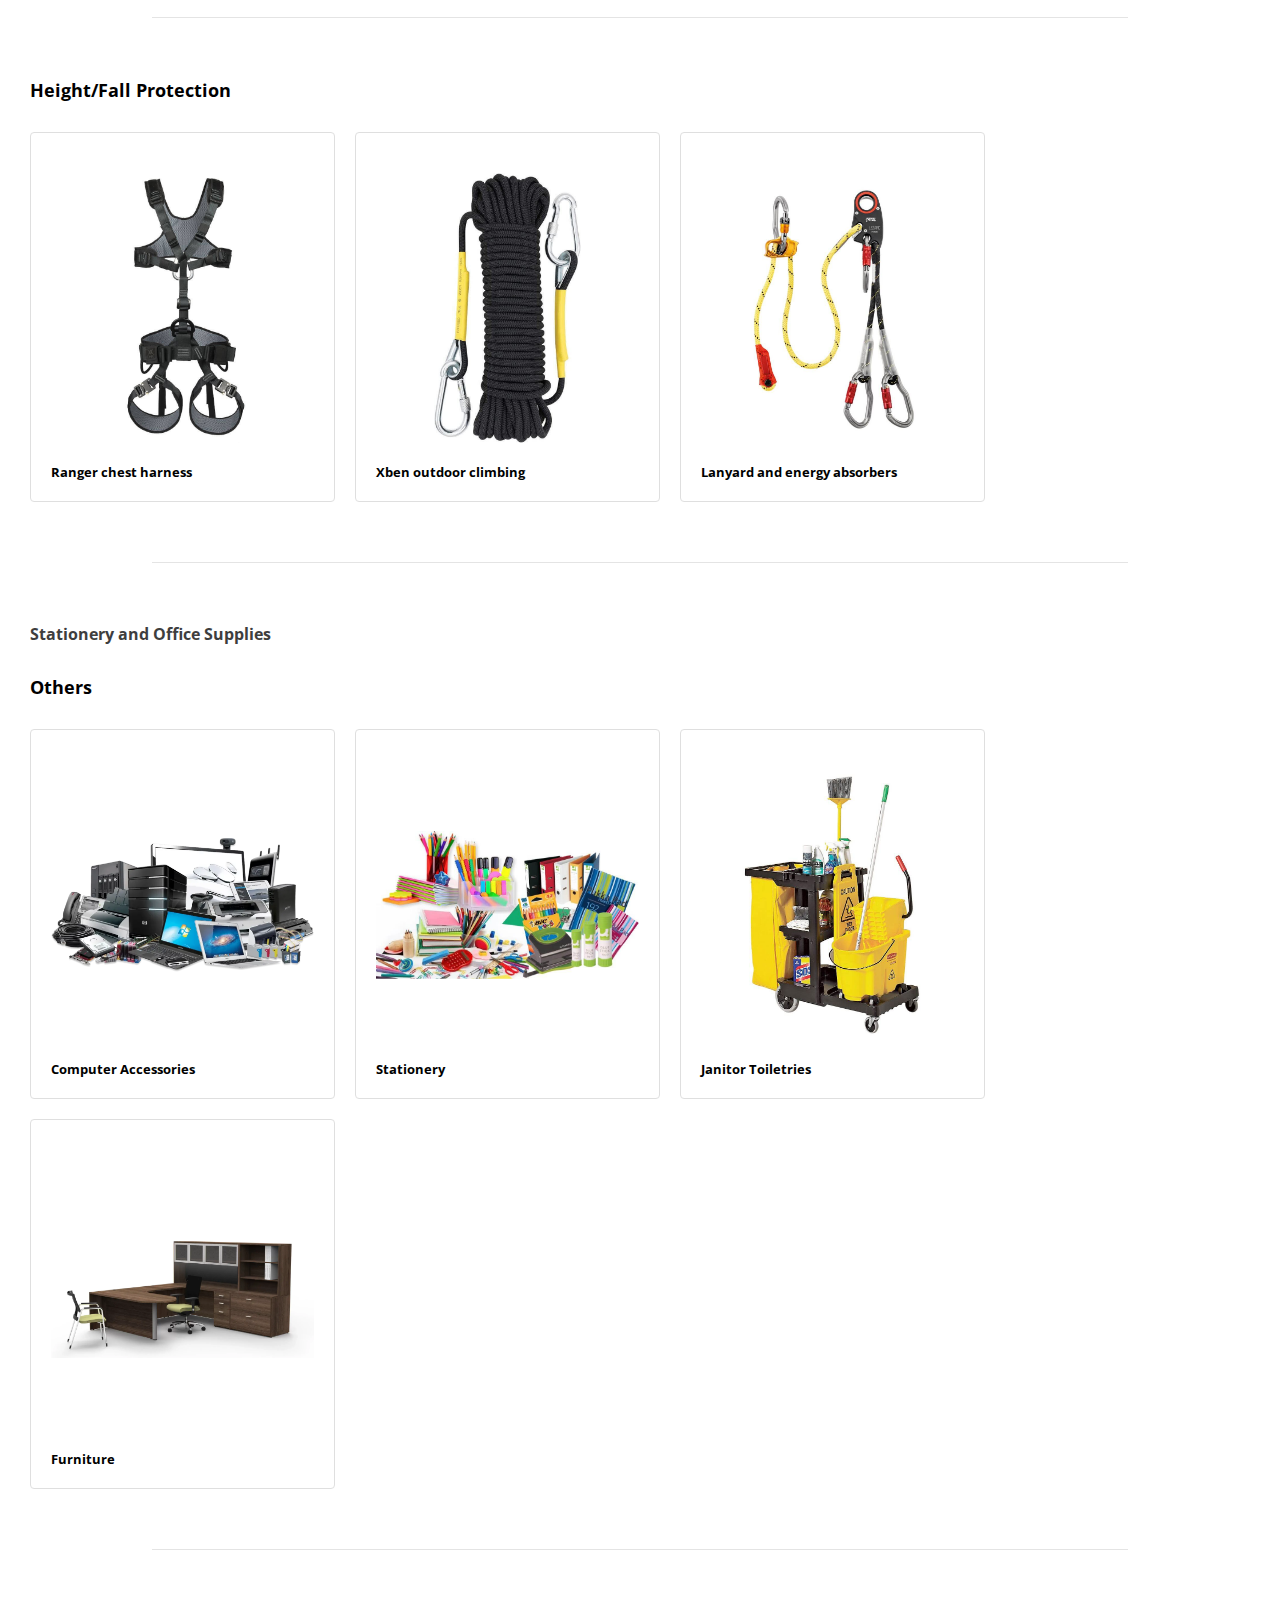
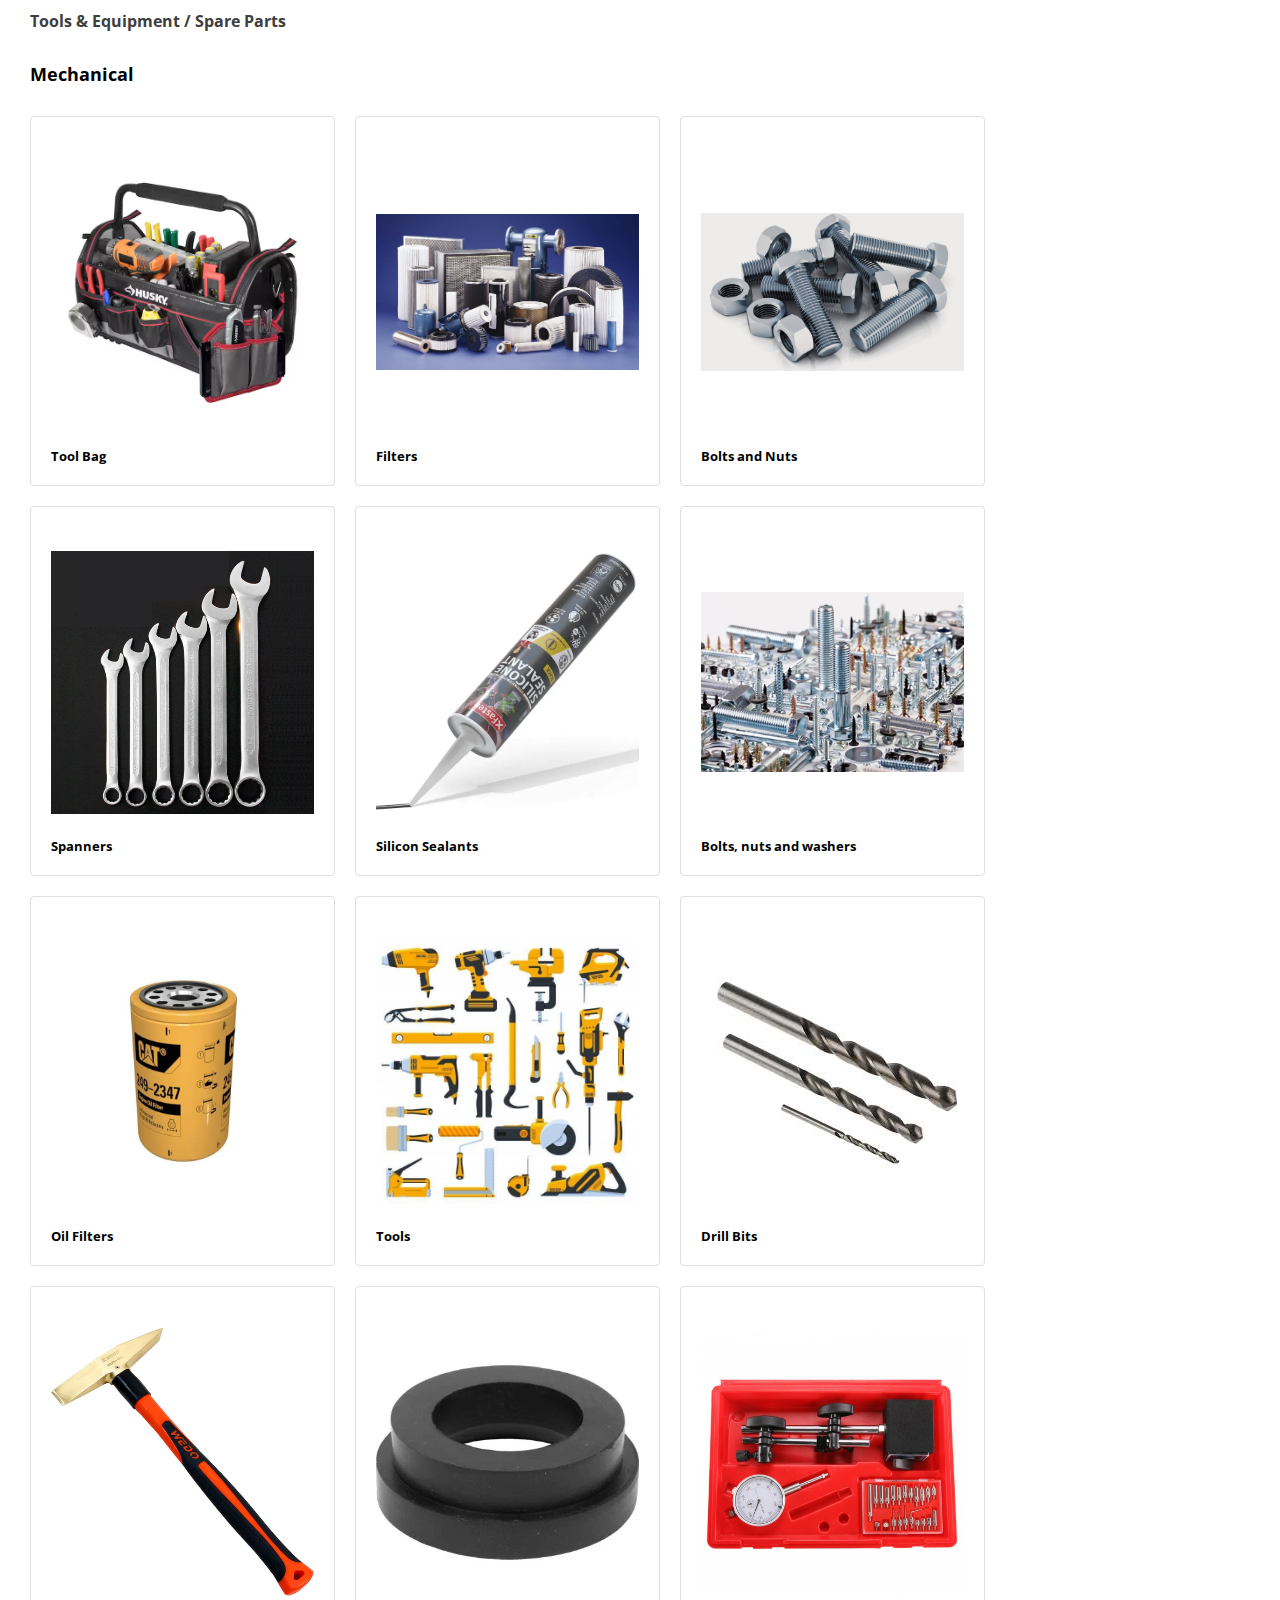
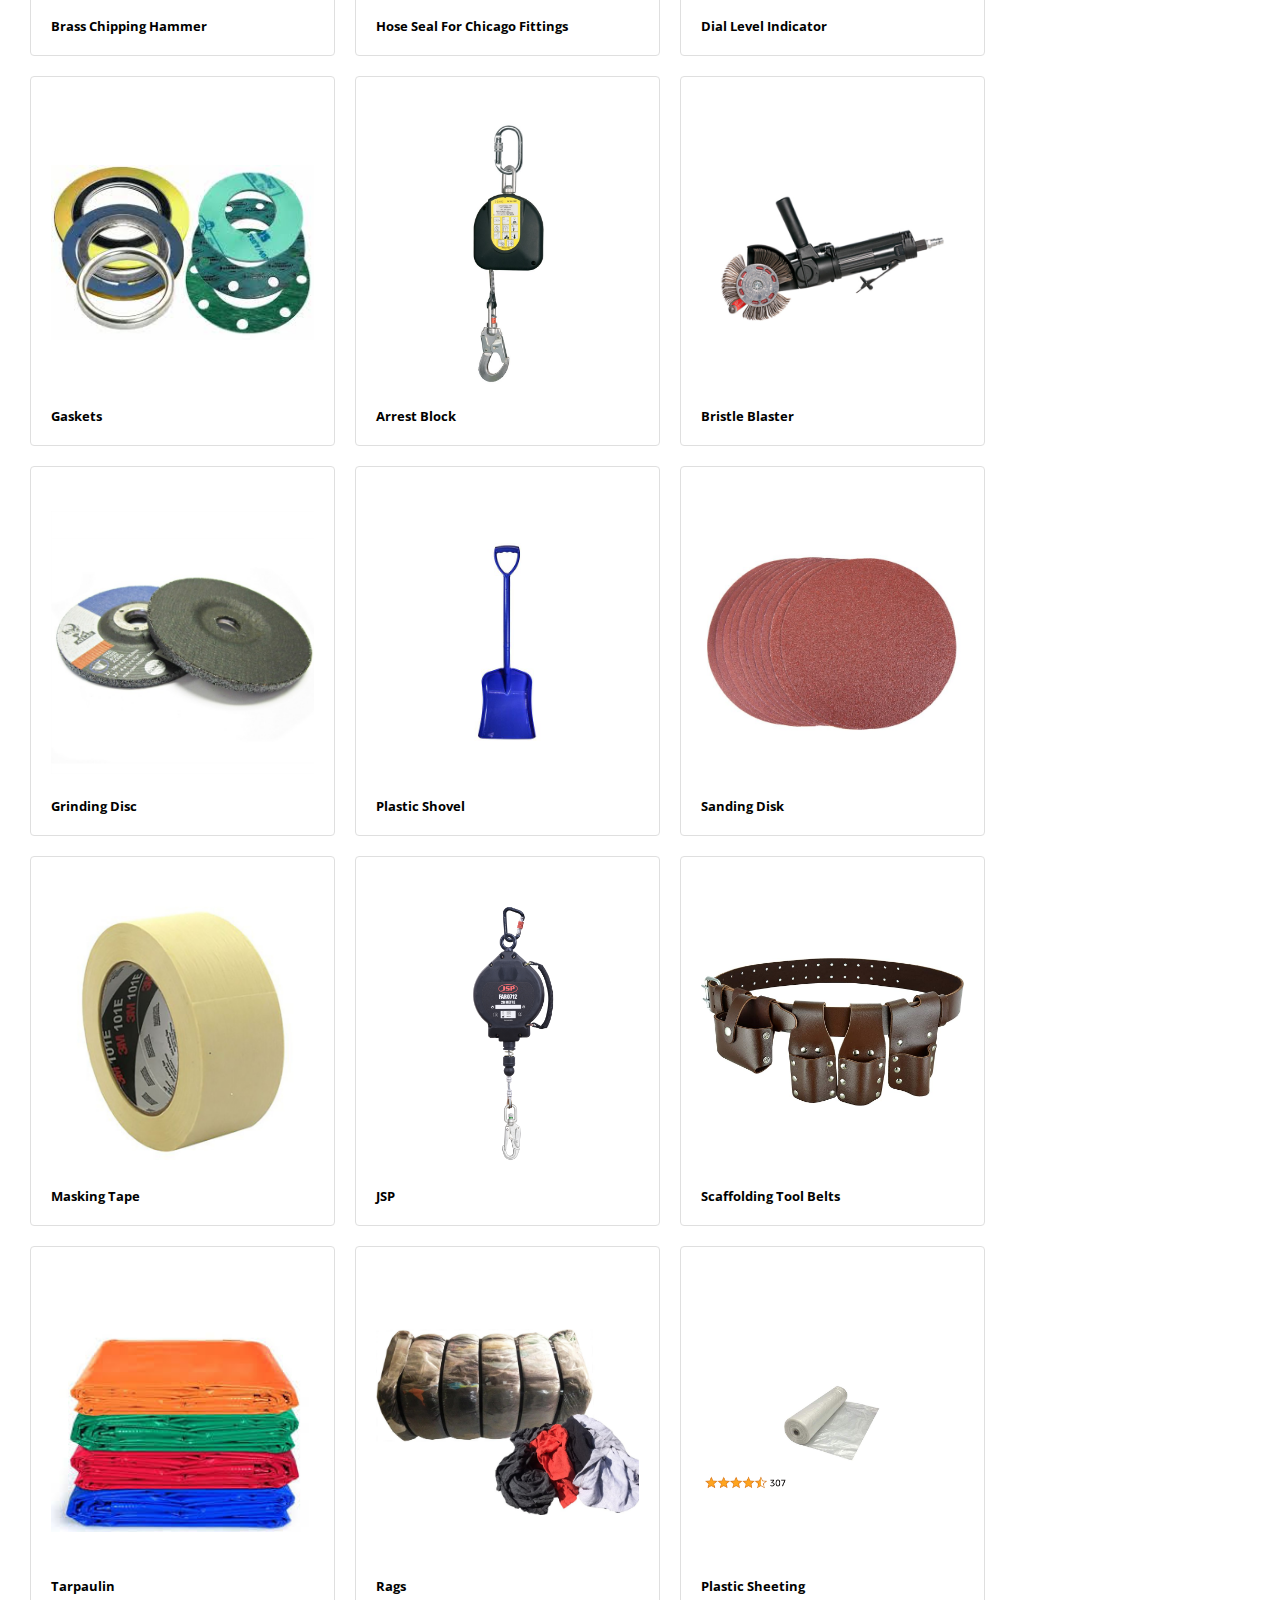
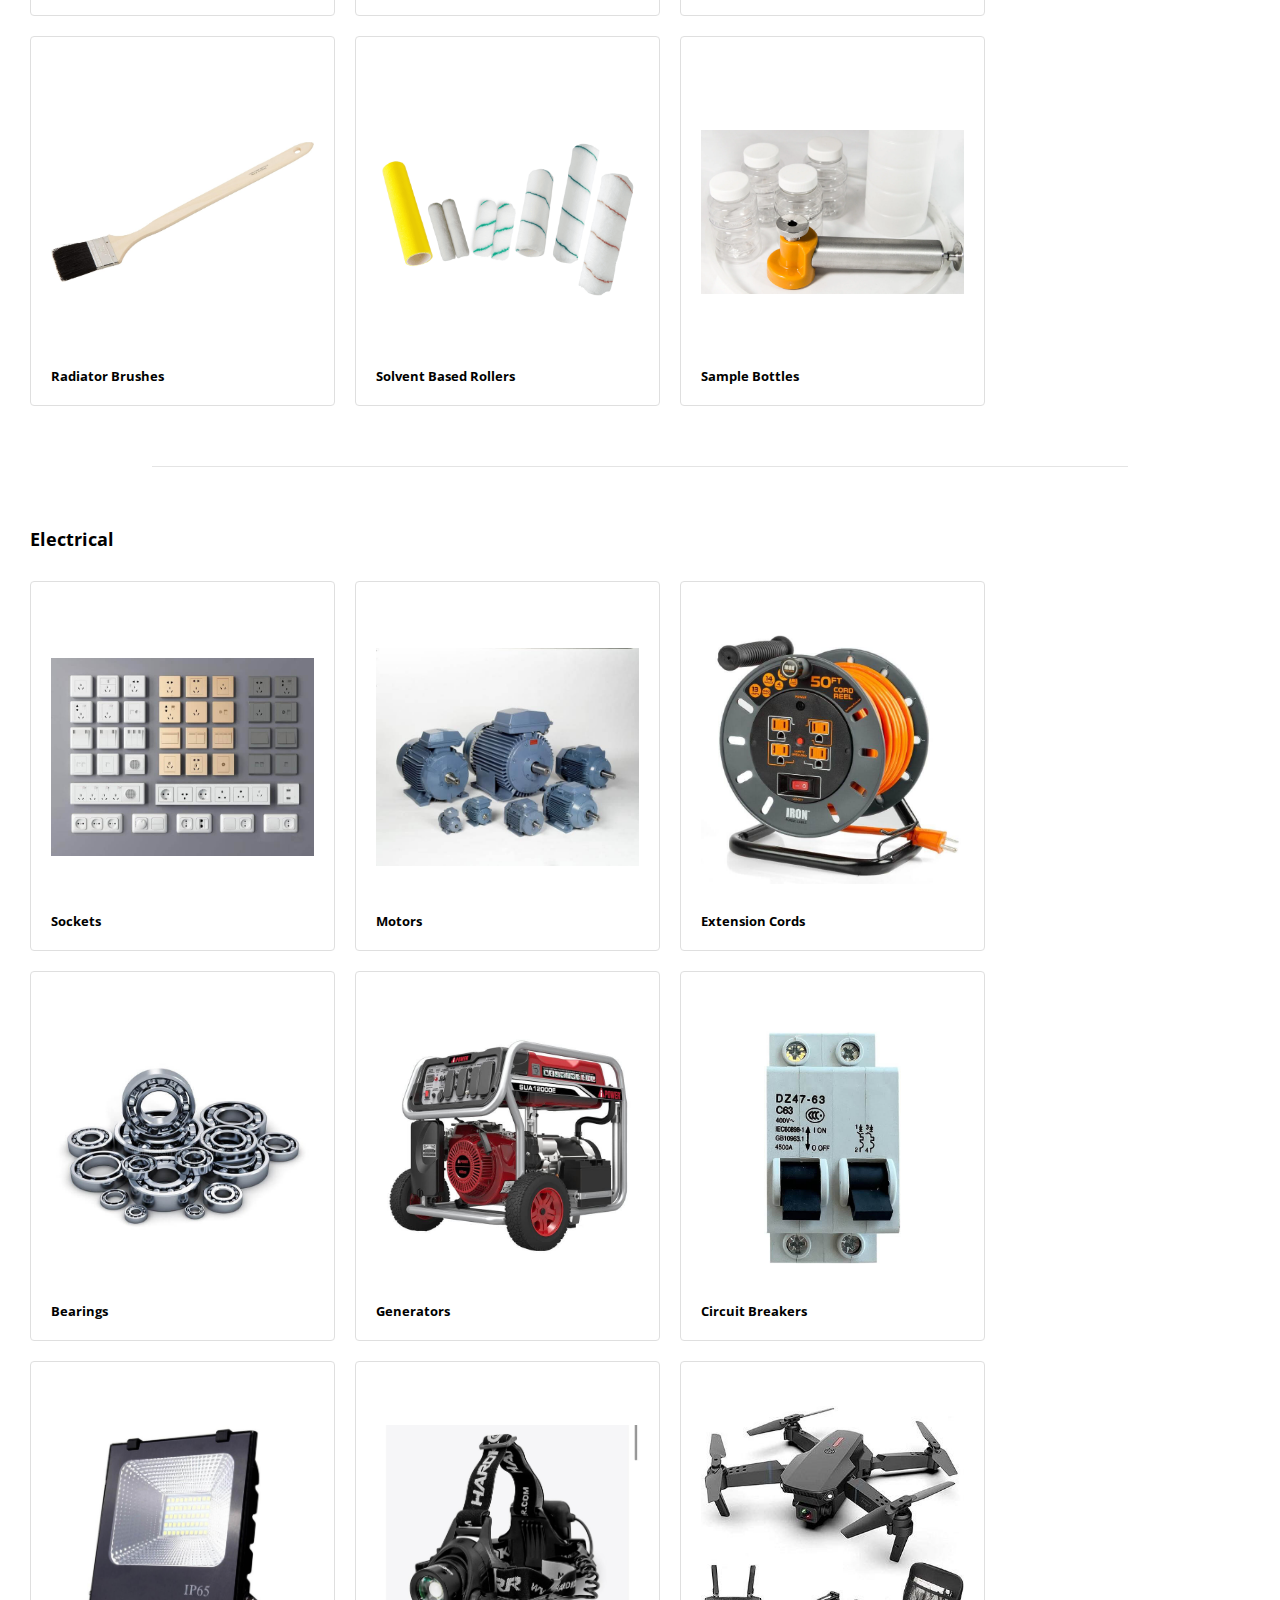
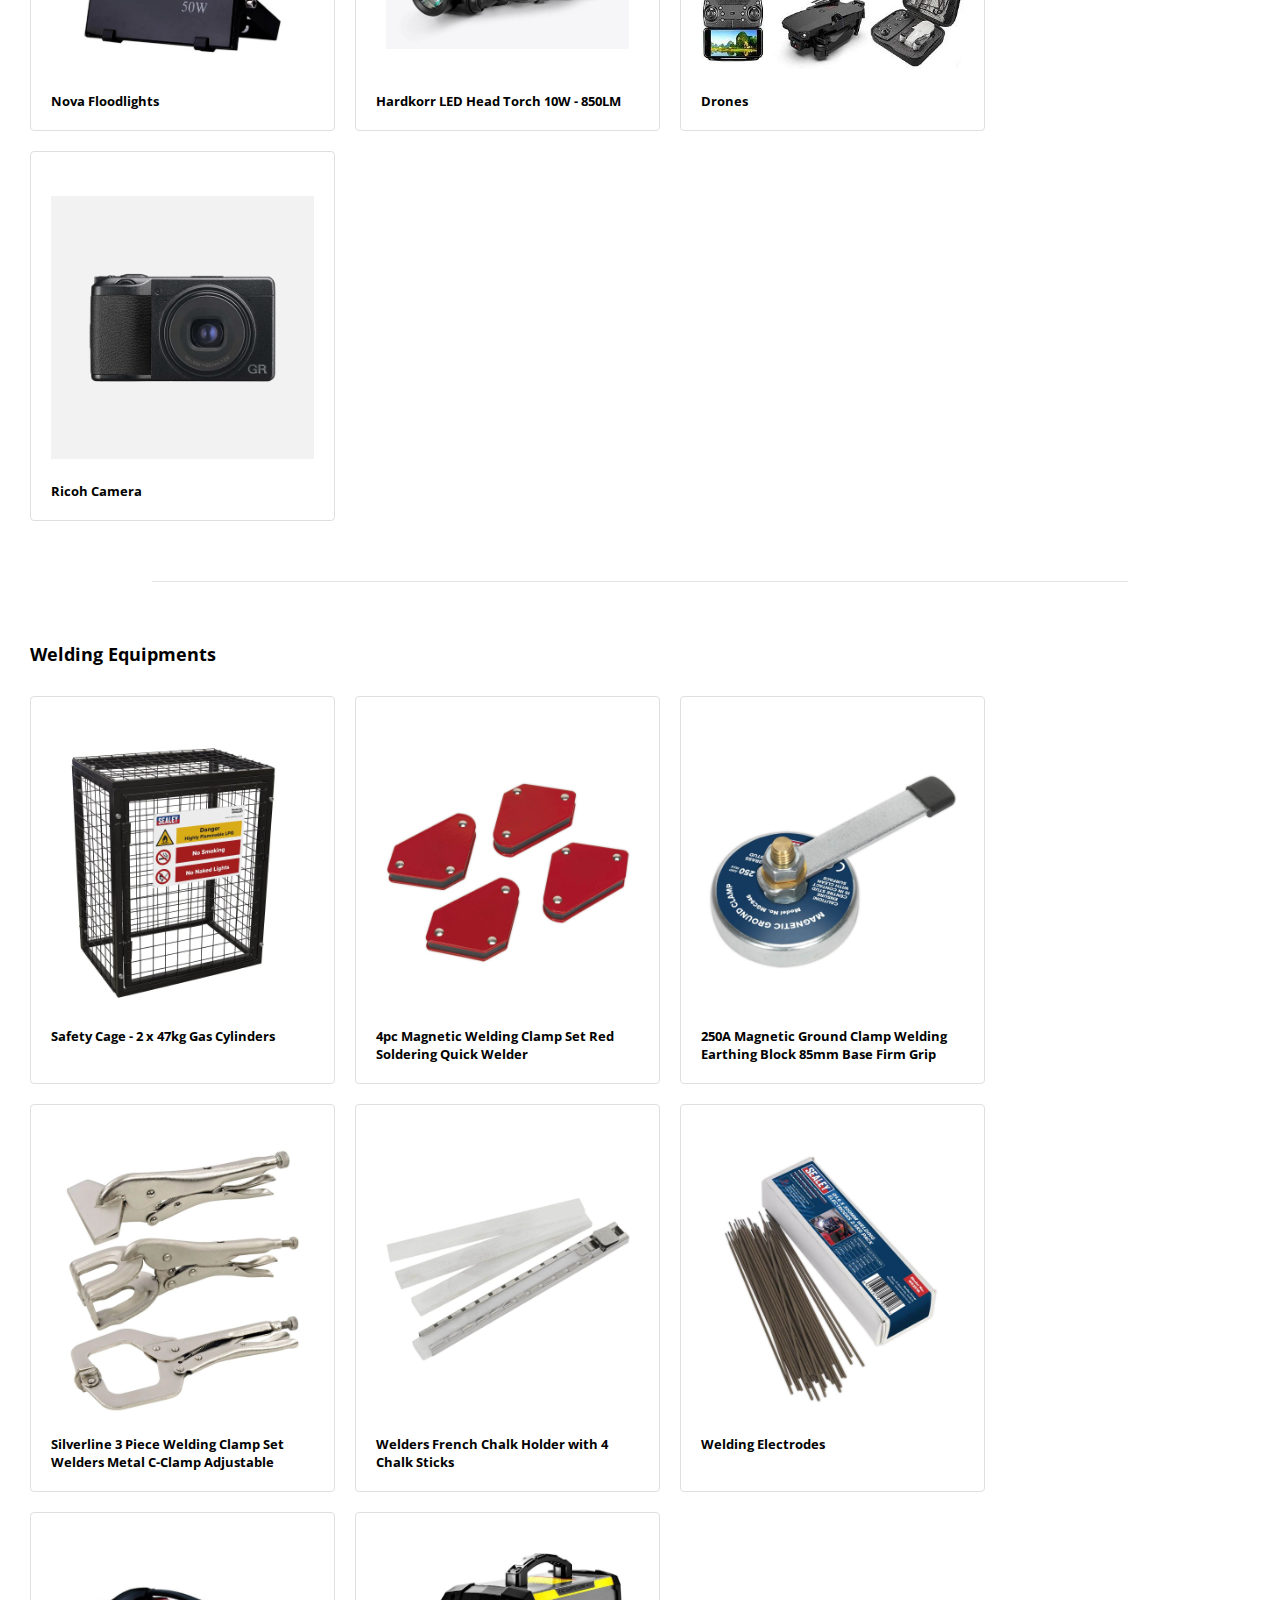
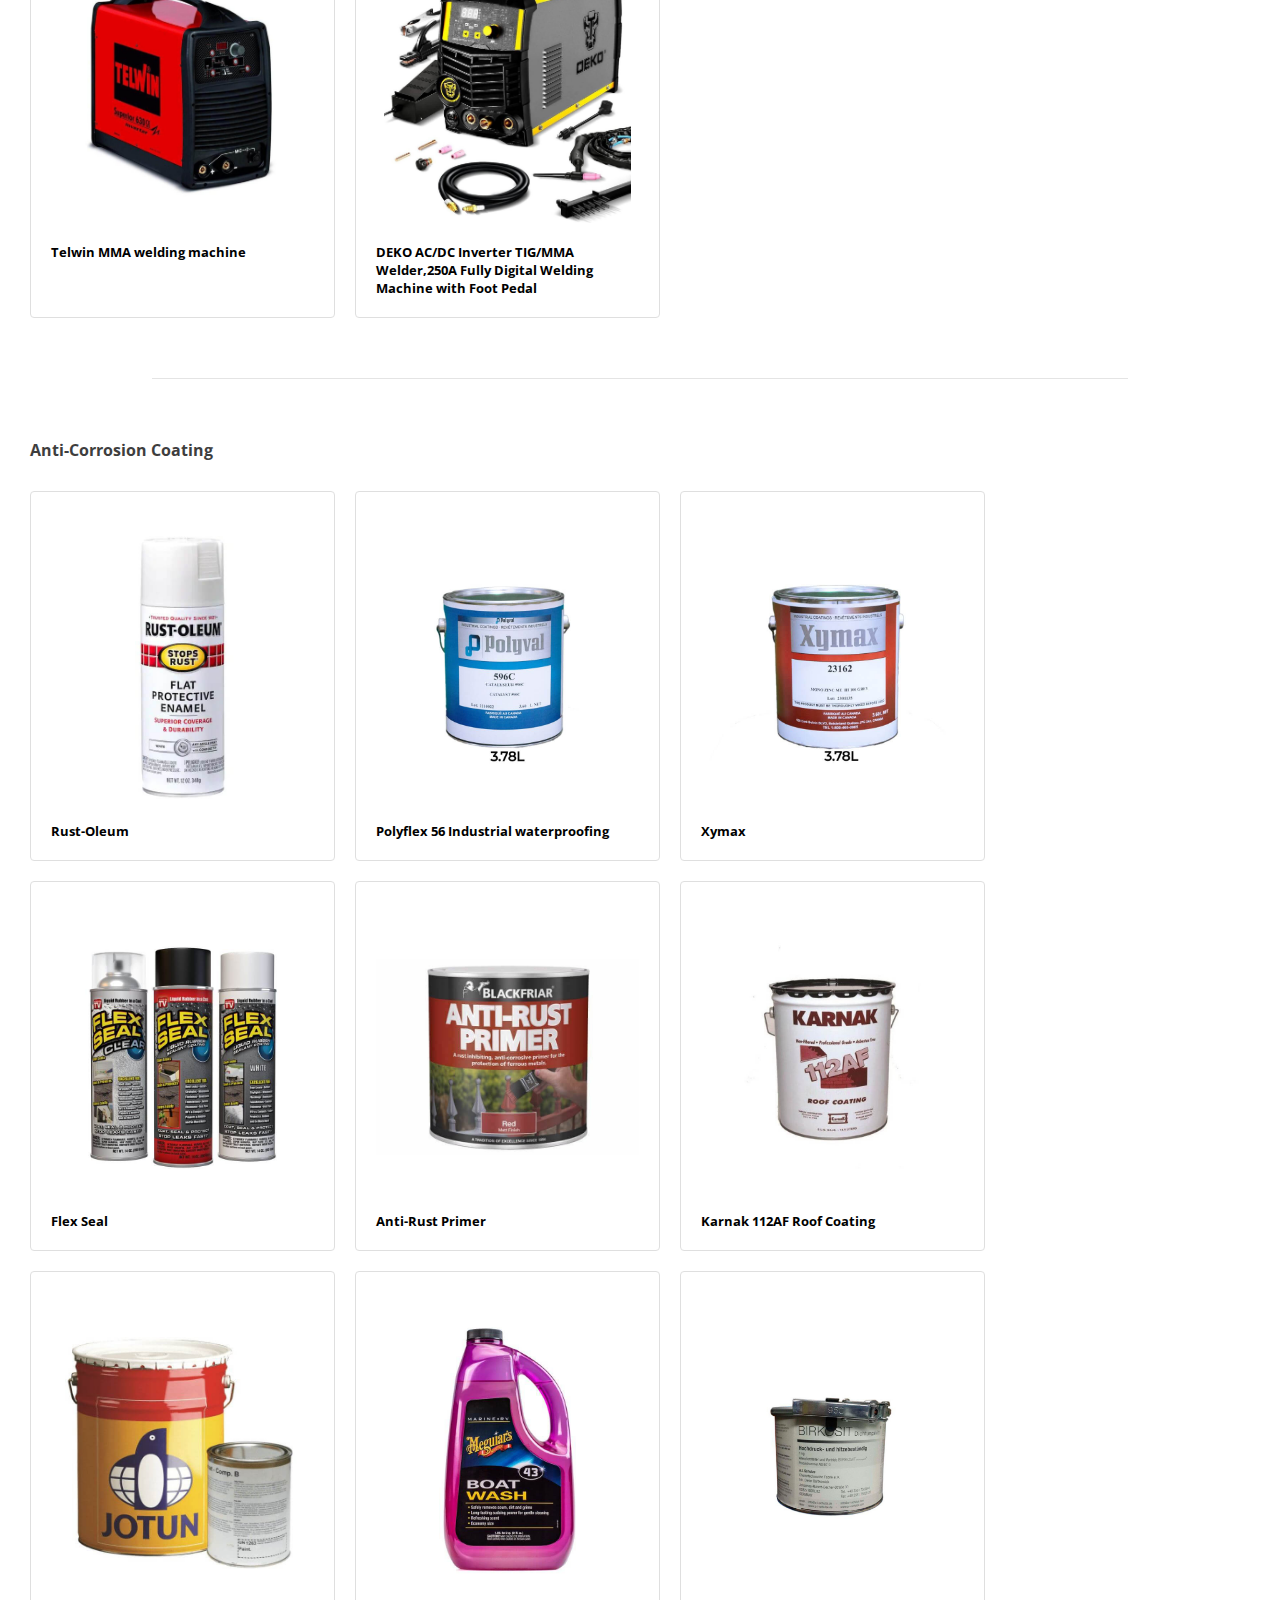
<file: products.html>
<!DOCTYPE html>
<html lang="en">
  <head>
    <meta charset="UTF-8" />
    <meta name="viewport" content="width=device-width, initial-scale=1.0" />
    <meta name="format-detection" content="telephone=no" />

    <!-- Open Sans Font -->
    <link rel="preconnect" href="https://fonts.googleapis.com" />
    <link rel="preconnect" href="https://fonts.gstatic.com" crossorigin />
    <link
      href="https://fonts.googleapis.com/css2?family=Open+Sans:wght@400;500;600&display=swap"
      rel="stylesheet"
    />

    <!-- CSS -->
    <link rel="stylesheet" href="./resources/css/style.css" />

    <!-- JS -->
    <script src="./resources/js/main.js" defer></script>

    <title>Ocean Blue | Products</title>
  </head>
  <body>
    <header>
      <div id="container">
        <a href="index.html" class="logo">
          <img src="./resources/images/logo.png" alt="Ocean Blue Logo" />
        </a>

        <button id="menu">
          <svg
            xmlns="http://www.w3.org/2000/svg"
            width="24"
            height="24"
            viewBox="0 0 24 24"
            style="fill: rgba(26, 53, 68, 1)"
          >
            <path d="M4 6h16v2H4zm0 5h16v2H4zm0 5h16v2H4z"></path>
          </svg>
        </button>

        <nav id="desktop">
          <ul>
            <li><a href="index.html">Home</a></li>
            <li><a href="products.html">Products</a></li>
            <li><a href="services.html">Services</a></li>
            <li><a href="about.html">About Us</a></li>
            <li><a class="cta" href="contact.html">Get in touch</a></li>
          </ul>
        </nav>
      </div>
    </header>

    <nav id="mobile" class="hidden">
      <ul>
        <li><a href="index.html">Home</a></li>
        <li><a href="products.html">Products</a></li>
        <li><a href="services.html">Services</a></li>
        <li><a href="about.html">About Us</a></li>
        <li><a class="cta" href="contact.html">Get in touch</a></li>
      </ul>
    </nav>

    <div class="about" id="container">
      <button id="top">
        <svg
          xmlns="http://www.w3.org/2000/svg"
          width="24"
          height="24"
          viewBox="0 0 24 24"
          style="fill: rgba(255, 255, 255, 1)"
        >
          <path
            d="M11 8.414V18h2V8.414l4.293 4.293 1.414-1.414L12 4.586l-6.707 6.707 1.414 1.414z"
          ></path>
        </svg>
      </button>
      <h3>Products</h3>
      <p class="description">
        Explore our comprehensive list of top-quality equipment offerings,
        showcasing our commitment to meeting your diverse needs with excellence.
      </p>

      <div>
        <div class="safety">
          <h4 class="heading">Safety & Security</h4>

          <p class="note">*All products are available in various brands</p>

          <!-- Foot protection -->
          <div class="subcategory">
            <h5 class="subheading">Foot Protection</h5>

            <div class="products">
              <div class="product">
                <div class="image">
                  <img src="./resources/images/products/boots1.jpeg" alt="" />
                </div>
                <h5>Steel Toe Boot</h5>
              </div>

              <div class="product">
                <div class="image">
                  <img src="./resources/images/products/boots2.jpeg" alt="" />
                </div>
                <h5>Safety Jogger Steel Toe Safety Boot</h5>
              </div>

              <div class="product">
                <div class="image">
                  <img src="./resources/images/products/boots3.jpeg" alt="" />
                </div>
                <h5>Safety Jogger Desert S1P Boots</h5>
              </div>

              <div class="product">
                <div class="image">
                  <img src="./resources/images/products/boots4.jpeg" alt="" />
                </div>
                <h5>Seeland Key-Point Neoprene Lined Wellington Boots</h5>
              </div>
              <div class="product">
                <div class="image">
                  <img src="./resources/images/products/boots5.jpeg" alt="" />
                </div>
                <h5>Executive safety shoe</h5>
              </div>
            </div>
          </div>

          <!-- Face Protection -->
          <div class="subcategory">
            <h5 class="subheading">Face Protection</h5>

            <div class="products">
              <div class="product">
                <div class="image">
                  <img src="./resources/images/products/eyeware.jpeg" alt="" />
                </div>
                <h5>Eye protection spectacles</h5>
              </div>

              <div class="product">
                <div class="image">
                  <img src="./resources/images/products/eyeware2.jpeg" alt="" />
                </div>
                <h5>Standard face shield</h5>
              </div>

              <div class="product">
                <div class="image">
                  <img src="./resources/images/products/eyeware3.jpeg" alt="" />
                </div>
                <h5>Welding goggles</h5>
              </div>

              <div class="product">
                <div class="image">
                  <img src="./resources/images/products/eyeware4.jpeg" alt="" />
                </div>
                <h5>Safety glasses</h5>
              </div>
            </div>
          </div>

          <!-- Head Protection -->
          <div class="subcategory">
            <h5 class="subheading">Head Protection</h5>

            <div class="products">
              <div class="product">
                <div class="image">
                  <img
                    src="./resources/images/products/headgear1.jpeg"
                    alt=""
                  />
                </div>
                <h5>Msa safety helmet</h5>
              </div>

              <div class="product">
                <div class="image">
                  <img
                    src="./resources/images/products/headgear2.jpeg"
                    alt=""
                  />
                </div>
                <h5>Climbing hard helmet</h5>
              </div>

              <div class="product">
                <div class="image">
                  <img
                    src="./resources/images/products/headgear3.jpeg"
                    alt=""
                  />
                </div>
                <h5>Welders safety helmet</h5>
              </div>

              <div class="product">
                <div class="image">
                  <img
                    src="./resources/images/products/headgear4.jpeg"
                    alt=""
                  />
                </div>
                <h5>Vaultex safety helmet</h5>
              </div>
            </div>
          </div>

          <!-- Ear Protection -->
          <div class="subcategory">
            <h5 class="subheading">Hearing Protection</h5>

            <div class="products">
              <div class="product">
                <div class="image">
                  <img src="./resources/images/products/earwear1.jpeg" alt="" />
                </div>
                <h5>Carbo flex ear plugs</h5>
              </div>

              <div class="product">
                <div class="image">
                  <img src="./resources/images/products/earwear2.jpeg" alt="" />
                </div>
                <h5>Wireless ear muffs</h5>
              </div>

              <div class="product">
                <div class="image">
                  <img src="./resources/images/products/earwear3.jpeg" alt="" />
                </div>
                <h5>Ear plugs</h5>
              </div>

              <div class="product">
                <div class="image">
                  <img src="./resources/images/products/earwear5.jpeg" alt="" />
                </div>
                <h5>Hearing ear muffs</h5>
              </div>
            </div>
          </div>

          <!-- Body Protection -->
          <div class="subcategory">
            <h5 class="subheading">Body Protection</h5>

            <div class="products">
              <div class="product">
                <div class="image">
                  <img
                    src="./resources/images/products/bodywear1.jpeg"
                    alt=""
                  />
                </div>
                <h5>Disposable overalls</h5>
              </div>

              <div class="product">
                <div class="image">
                  <img
                    src="./resources/images/products/bodywear2.jpeg"
                    alt=""
                  />
                </div>
                <h5>Hi Bis Retardant Coverall</h5>
              </div>

              <div class="product">
                <div class="image">
                  <img
                    src="./resources/images/products/bodywear3.jpeg"
                    alt=""
                  />
                </div>
                <h5>Safety reflectors</h5>
              </div>

              <div class="product">
                <div class="image">
                  <img
                    src="./resources/images/products/bodywear4.jpeg"
                    alt=""
                  />
                </div>
                <h5>Hi Visibility raincoats</h5>
              </div>

              <div class="product">
                <div class="image">
                  <img
                    src="./resources/images/products/maxicut gloves.jpg"
                    alt=""
                  />
                </div>
                <h5>Maxicut Gloves</h5>
              </div>

              <div class="product">
                <div class="image">
                  <img
                    src="./resources/images/products/Plastimo life jackey.jpg"
                    alt=""
                  />
                </div>
                <h5>Plastimo Life Jacket</h5>
              </div>

              <div class="product">
                <div class="image">
                  <img
                    src="./resources/images/products/Pelican headlamp.jpg"
                    alt=""
                  />
                </div>
                <h5>Pelican headlamp</h5>
              </div>

              <div class="product">
                <div class="image">
                  <img
                    src="./resources/images/products/Single Fall arrest kit.jpg"
                    alt=""
                  />
                </div>
                <h5>Single Fall Arrest Kit</h5>
              </div>
            </div>
          </div>

          <!-- Respiratory Protection -->
          <div class="subcategory">
            <h5 class="subheading">Respiratory Protection</h5>

            <div class="products">
              <div class="product">
                <div class="image">
                  <img
                    src="./resources/images/products/nosewear1.jpeg"
                    alt=""
                  />
                </div>
                <h5>3m half gas mask</h5>
              </div>

              <div class="product">
                <div class="image">
                  <img
                    src="./resources/images/products/nosewear2.jpeg"
                    alt=""
                  />
                </div>
                <h5>Disposable nose mask</h5>
              </div>

              <div class="product">
                <div class="image">
                  <img
                    src="./resources/images/products/nosewear3.jpeg"
                    alt=""
                  />
                </div>
                <h5>Disposable nose mask</h5>
              </div>

              <div class="product">
                <div class="image">
                  <img
                    src="./resources/images/products/nosewear4.jpeg"
                    alt=""
                  />
                </div>
                <h5>Anti dust respirator</h5>
              </div>
            </div>
          </div>

          <!-- Height/Fall Protection -->
          <div class="subcategory">
            <h5 class="subheading">Height/Fall Protection</h5>

            <div class="products">
              <div class="product">
                <div class="image">
                  <img src="./resources/images/products/height1.jpeg" alt="" />
                </div>
                <h5>Ranger chest harness</h5>
              </div>

              <div class="product">
                <div class="image">
                  <img src="./resources/images/products/height2.jpeg" alt="" />
                </div>
                <h5>Xben outdoor climbing</h5>
              </div>

              <div class="product">
                <div class="image">
                  <img src="./resources/images/products/height3.jpeg" alt="" />
                </div>
                <h5>Lanyard and energy absorbers</h5>
              </div>
            </div>
          </div>
        </div>

        <!-- Stationery and Office Supplies -->
        <div class="stationery">
          <h4 class="heading">Stationery and Office Supplies</h4>

          <div class="subcategory">
            <h5 class="subheading">Others</h5>

            <div class="products">
              <div class="product">
                <div class="image">
                  <img
                    src="./resources/images/products/accessories.webp"
                    alt=""
                  />
                </div>
                <h5>Computer Accessories</h5>
              </div>

              <div class="product">
                <div class="image">
                  <img
                    src="./resources/images/products/stationery.jpg"
                    alt=""
                  />
                </div>
                <h5>Stationery</h5>
              </div>

              <div class="product">
                <div class="image">
                  <img
                    src="./resources/images/products/toiletries.jpg"
                    alt=""
                  />
                </div>
                <h5>Janitor Toiletries</h5>
              </div>

              <div class="product">
                <div class="image">
                  <img
                    src="./resources/images/products/furniture.webp"
                    alt=""
                  />
                </div>
                <h5>Furniture</h5>
              </div>
            </div>
          </div>
        </div>

        <!-- Equipment Spare Parts -->
        <div class="equipment">
          <h4 class="heading">Tools & Equipment / Spare Parts</h4>

          <!-- Mechanical -->
          <div class="subcategory">
            <h5 class="subheading">Mechanical</h5>

            <div class="products">
              <div class="product">
                <div class="image">
                  <img src="./resources/images/products/toolbag.jpg" alt="" />
                </div>
                <h5>Tool Bag</h5>
              </div>

              <div class="product">
                <div class="image">
                  <img
                    src="./resources/images/products/mechanical2.jpeg"
                    alt=""
                  />
                </div>
                <h5>Filters</h5>
              </div>

              <div class="product">
                <div class="image">
                  <img
                    src="./resources/images/products/mechanical5.jpg"
                    alt=""
                  />
                </div>
                <h5>Bolts and Nuts</h5>
              </div>

              <div class="product">
                <div class="image">
                  <img
                    src="./resources/images/products/mechanical6.jpg"
                    alt=""
                  />
                </div>
                <h5>Spanners</h5>
              </div>

              <div class="product">
                <div class="image">
                  <img
                    src="./resources/images/products/mechanical7.webp"
                    alt=""
                  />
                </div>
                <h5>Silicon Sealants</h5>
              </div>

              <div class="product">
                <div class="image">
                  <img
                    src="./resources/images/products/mechanical8.jpeg"
                    alt=""
                  />
                </div>
                <h5>Bolts, nuts and washers</h5>
              </div>

              <div class="product">
                <div class="image">
                  <img
                    src="./resources/images/products/oilwasher.jpeg"
                    alt=""
                  />
                </div>
                <h5>Oil Filters</h5>
              </div>

              <div class="product">
                <div class="image">
                  <img
                    src="./resources/images/products/mechanical9.jpeg"
                    alt=""
                  />
                </div>
                <h5>Tools</h5>
              </div>

              <div class="product">
                <div class="image">
                  <img
                    src="./resources/images/products/drill bits.jpg"
                    alt=""
                  />
                </div>
                <h5>Drill Bits</h5>
              </div>

              <div class="product">
                <div class="image">
                  <img
                    src="./resources/images/products/brass chipping hammer.jpg"
                    alt=""
                  />
                </div>
                <h5>Brass Chipping Hammer</h5>
              </div>

              <div class="product">
                <div class="image">
                  <img
                    src="./resources/images/products/hose seal for chicago fittings.webp"
                    alt=""
                  />
                </div>
                <h5>Hose Seal For Chicago Fittings</h5>
              </div>
              <div class="product">
                <div class="image">
                  <img
                    src="./resources/images/products/dial level indicator.jpg"
                    alt=""
                  />
                </div>
                <h5>Dial Level Indicator</h5>
              </div>
              <div class="product">
                <div class="image">
                  <img src="./resources/images/products/GASKETS.jpg" alt="" />
                </div>
                <h5>Gaskets</h5>
              </div>
              <div class="product">
                <div class="image">
                  <img
                    src="./resources/images/products/Arrest block.jpg"
                    alt=""
                  />
                </div>
                <h5>Arrest Block</h5>
              </div>
              <div class="product">
                <div class="image">
                  <img
                    src="./resources/images/products/bristle blaster.jpg"
                    alt=""
                  />
                </div>
                <h5>Bristle Blaster</h5>
              </div>
              <div class="product">
                <div class="image">
                  <img
                    src="./resources/images/products/grinding disc.jpg"
                    alt=""
                  />
                </div>
                <h5>Grinding Disc</h5>
              </div>
              <div class="product">
                <div class="image">
                  <img
                    src="./resources/images/products/Plastic shovel.jpg"
                    alt=""
                  />
                </div>
                <h5>Plastic Shovel</h5>
              </div>
              <div class="product">
                <div class="image">
                  <img
                    src="./resources/images/products/sanding disk.jpg"
                    alt=""
                  />
                </div>
                <h5>Sanding Disk</h5>
              </div>

              <div class="product">
                <div class="image">
                  <img
                    src="./resources/images/products/Maskin Tape.jpg"
                    alt=""
                  />
                </div>
                <h5>Masking Tape</h5>
              </div>

              <div class="product">
                <div class="image">
                  <img src="./resources/images/products/JSP.jpg" alt="" />
                </div>
                <h5>JSP</h5>
              </div>

              <div class="product">
                <div class="image">
                  <img
                    src="./resources/images/products/Scaffoldin tool belts.jpg"
                    alt=""
                  />
                </div>
                <h5>Scaffolding Tool Belts</h5>
              </div>

              <div class="product">
                <div class="image">
                  <img src="./resources/images/products/tarpaulin.jpg" alt="" />
                </div>
                <h5>Tarpaulin</h5>
              </div>

              <div class="product">
                <div class="image">
                  <img src="./resources/images/products/rags.jpg" alt="" />
                </div>
                <h5>Rags</h5>
              </div>

              <div class="product">
                <div class="image">
                  <img
                    src="./resources/images/products/plastic sheeting.jpg"
                    alt=""
                  />
                </div>
                <h5>Plastic Sheeting</h5>
              </div>

              <div class="product">
                <div class="image">
                  <img
                    src="./resources/images/products/radiator brushes.jpg"
                    alt=""
                  />
                </div>
                <h5>Radiator Brushes</h5>
              </div>

              <div class="product">
                <div class="image">
                  <img
                    src="./resources/images/products/Solvent Based Rollers.png"
                    alt=""
                  />
                </div>
                <h5>Solvent Based Rollers</h5>
              </div>

              <div class="product">
                <div class="image">
                  <img
                    src="./resources/images/products/product_SampleKit.webp"
                    alt=""
                  />
                </div>
                <h5>Sample Bottles</h5>
              </div>
            </div>
          </div>

          <!-- Electrical -->
          <div class="subcategory">
            <h5 class="subheading">Electrical</h5>

            <div class="products">
              <div class="product">
                <div class="image">
                  <img src="./resources/images/products/sockets.jpeg" alt="" />
                </div>
                <h5>Sockets</h5>
              </div>

              <div class="product">
                <div class="image">
                  <img src="./resources/images/products/motors.jpeg" alt="" />
                </div>
                <h5>Motors</h5>
              </div>

              <div class="product">
                <div class="image">
                  <img
                    src="./resources/images/products/extension.jpeg"
                    alt=""
                  />
                </div>
                <h5>Extension Cords</h5>
              </div>

              <div class="product">
                <div class="image">
                  <img src="./resources/images/products/bearings.jpeg" alt="" />
                </div>
                <h5>Bearings</h5>
              </div>

              <div class="product">
                <div class="image">
                  <img
                    src="./resources/images/products/generators.jpeg"
                    alt=""
                  />
                </div>
                <h5>Generators</h5>
              </div>

              <div class="product">
                <div class="image">
                  <img src="./resources/images/products/circuit.jpeg" alt="" />
                </div>
                <h5>Circuit Breakers</h5>
              </div>

              <div class="product">
                <div class="image">
                  <img src="./resources/images/products/nova.jpeg" alt="" />
                </div>
                <h5>Nova Floodlights</h5>
              </div>
              <div class="product">
                <div class="image">
                  <img src="./resources/images/products/hardkore.jpeg" alt="" />
                </div>
                <h5>Hardkorr LED Head Torch 10W - 850LM</h5>
              </div>

              <div class="product">
                <div class="image">
                  <img src="./resources/images/products/drones.jpg" alt="" />
                </div>
                <h5>Drones</h5>
              </div>

              <div class="product">
                <div class="image">
                  <img
                    src="./resources/images/products/Ricoh Camera.webp"
                    alt=""
                  />
                </div>
                <h5>Ricoh Camera</h5>
              </div>
            </div>
          </div>

          <!-- Welding -->
          <div class="subcategory">
            <h5 class="subheading">Welding Equipments</h5>

            <div class="products">
              <div class="product">
                <div class="image">
                  <img src="./resources/images/products/welding1.jpeg" alt="" />
                </div>
                <h5>Safety Cage - 2 x 47kg Gas Cylinders</h5>
              </div>

              <div class="product">
                <div class="image">
                  <img src="./resources/images/products/welding2.jpeg" alt="" />
                </div>
                <h5>
                  4pc Magnetic Welding Clamp Set Red Soldering Quick Welder
                </h5>
              </div>

              <div class="product">
                <div class="image">
                  <img src="./resources/images/products/welding3.jpeg" alt="" />
                </div>
                <h5>
                  250A Magnetic Ground Clamp Welding Earthing Block 85mm Base
                  Firm Grip
                </h5>
              </div>

              <div class="product">
                <div class="image">
                  <img src="./resources/images/products/welding4.jpeg" alt="" />
                </div>
                <h5>
                  Silverline 3 Piece Welding Clamp Set Welders Metal C-Clamp
                  Adjustable
                </h5>
              </div>

              <div class="product">
                <div class="image">
                  <img src="./resources/images/products/welding5.jpeg" alt="" />
                </div>
                <h5>Welders French Chalk Holder with 4 Chalk Sticks</h5>
              </div>

              <div class="product">
                <div class="image">
                  <img src="./resources/images/products/welding6.jpeg" alt="" />
                </div>
                <h5>Welding Electrodes</h5>
              </div>
              <div class="product">
                <div class="image">
                  <img src="./resources/images/products/welding7.jpeg" alt="" />
                </div>
                <h5>Telwin MMA welding machine</h5>
              </div>
              <div class="product">
                <div class="image">
                  <img src="./resources/images/products/welding8.jpeg" alt="" />
                </div>
                <h5>
                  DEKO AC/DC Inverter TIG/MMA Welder,250A Fully Digital Welding
                  Machine with Foot Pedal
                </h5>
              </div>
            </div>
          </div>
        </div>

        <!-- Anti-Corrosion Coating -->
        <div class="anti-corrosion">
          <h4 class="heading">Anti-Corrosion Coating</h4>

          <!-- Face Protection -->
          <div class="subcategory">
            <!-- <h5 class="subheading">Anti-Corrosion Coating</h5> -->

            <div class="products">
              <div class="product">
                <div class="image">
                  <img src="./resources/images/products/rust.jpeg" alt="" />
                </div>
                <h5>Rust-Oleum</h5>
              </div>

              <div class="product">
                <div class="image">
                  <img
                    src="./resources/images/products/corrosion2.jpeg"
                    alt=""
                  />
                </div>
                <h5>Polyflex 56 Industrial waterproofing</h5>
              </div>

              <div class="product">
                <div class="image">
                  <img
                    src="./resources/images/products/corrosion3.jpeg"
                    alt=""
                  />
                </div>
                <h5>Xymax</h5>
              </div>

              <div class="product">
                <div class="image">
                  <img
                    src="./resources/images/products/corrosion4.jpeg"
                    alt=""
                  />
                </div>
                <h5>Flex Seal</h5>
              </div>

              <div class="product">
                <div class="image">
                  <img
                    src="./resources/images/products/corrosion5.jpeg"
                    alt=""
                  />
                </div>
                <h5>Anti-Rust Primer</h5>
              </div>

              <div class="product">
                <div class="image">
                  <img
                    src="./resources/images/products/corrosion6.jpeg"
                    alt=""
                  />
                </div>
                <h5>Karnak 112AF Roof Coating</h5>
              </div>

              <div class="product">
                <div class="image">
                  <img
                    src="./resources/images/products/corrosion7.jpeg"
                    alt=""
                  />
                </div>
                <h5>Jotun</h5>
              </div>

              <div class="product">
                <div class="image">
                  <img
                    src="./resources/images/products/corrosion8.jpeg"
                    alt=""
                  />
                </div>
                <h5>Boat Wash</h5>
              </div>

              <div class="product">
                <div class="image">
                  <img src="./resources/images/products/birkosit.jpg" alt="" />
                </div>
                <h5>Birkosit</h5>
              </div>

              <div class="product">
                <div class="image">
                  <img src="./resources/images/products/belzona.jpg" alt="" />
                </div>
                <h5>Belzona</h5>
              </div>
              <div class="product">
                <div class="image">
                  <img src="./resources/images/products/loctite.jpg" alt="" />
                </div>
                <h5>Loctite</h5>
              </div>
            </div>
          </div>
        </div>

        <!-- Oil & Gas -->
        <div class="oil-gas">
          <h4 class="heading">Oil & Gas</h4>

          <!-- Face Protection -->
          <div class="subcategory">
            <!-- <h5 class="subheading">Anti-Corrosion Coating</h5> -->

            <div class="products">
              <div class="product">
                <div class="image">
                  <img src="./resources/images/products/oligas1.jpeg" alt="" />
                </div>
                <h5>Altair 4XR Multigas Detector</h5>
              </div>

              <div class="product">
                <div class="image">
                  <img src="./resources/images/products/oilgas2.jpeg" alt="" />
                </div>
                <h5>Ultima X5000 Gas Monitor</h5>
              </div>

              <div class="product">
                <div class="image">
                  <img src="./resources/images/products/oilgas3.jpeg" alt="" />
                </div>
                <h5>Altair 4 Gas Detection Wearable</h5>
              </div>
            </div>
          </div>
        </div>
      </div>
    </div>

    <!-- Footer -->
    <footer>
      <div id="container">
        <p>© 2023 Ocean Blue. All Rights Reserved.</p>

        <div class="contact">
          <h4>Contact</h4>
          <a href="mailto:oceanbluets@gmail.com">oceanbluets@gmail.com</a>
          <div class="socials">
            <a
              href="https://www.linkedin.com/company/ocean-blue-trading-and-supplies/"
              ><img src="./resources/images/bxl-linkedin-square.svg.svg" alt=""
            /></a>
            <!-- <a href=""
              ><img src="./resources/images/bxl-facebook-square.svg.svg" alt=""
            /></a> -->
            <a
              href="https://instagram.com/oceanbluetsgh?igshid=OGQ5ZDc2ODk2ZA=="
              ><img src="./resources/images/bxl-instagram.svg.svg" alt=""
            /></a>
            <!-- <a href=""
              ><img src="./resources/images/bxl-twitter.svg.svg" alt=""
            /></a> -->
          </div>
        </div>
      </div>
    </footer>
  </body>
</html>
</file>
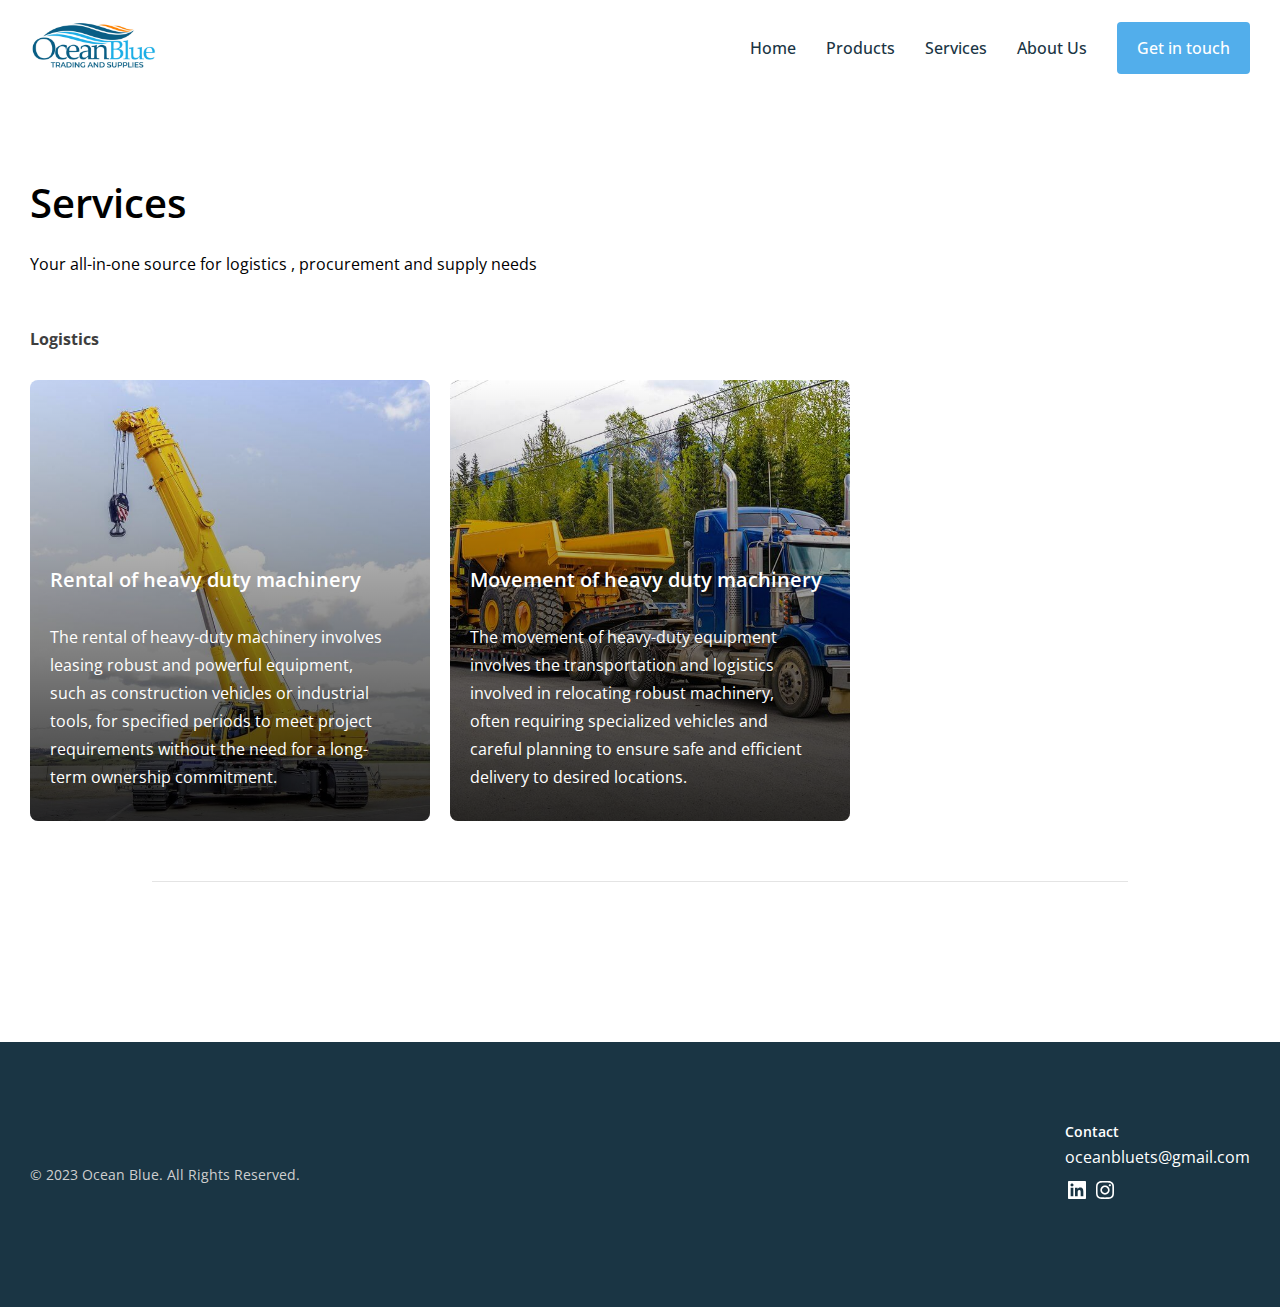
<file: services.html>
<!DOCTYPE html>
<html lang="en">
  <head>
    <meta charset="UTF-8" />
    <meta name="viewport" content="width=device-width, initial-scale=1.0" />
    <meta name="format-detection" content="telephone=no" />

    <!-- Open Sans Font -->
    <link rel="preconnect" href="https://fonts.googleapis.com" />
    <link rel="preconnect" href="https://fonts.gstatic.com" crossorigin />
    <link
      href="https://fonts.googleapis.com/css2?family=Open+Sans:wght@400;500;600&display=swap"
      rel="stylesheet"
    />

    <!-- CSS -->
    <link rel="stylesheet" href="./resources/css/style.css" />

    <!-- JS -->
    <script src="./resources/js/main.js" defer></script>

    <title>Ocean Blue | Fuelling Progress, Supplying Excellence.</title>
  </head>
  <body>
    <header>
      <div id="container">
        <a href="index.html" class="logo">
          <img src="./resources/images/logo.png" alt="Ocean Blue Logo" />
        </a>

        <button id="menu">
          <svg
            xmlns="http://www.w3.org/2000/svg"
            width="24"
            height="24"
            viewBox="0 0 24 24"
            style="fill: rgba(26, 53, 68, 1)"
          >
            <path d="M4 6h16v2H4zm0 5h16v2H4zm0 5h16v2H4z"></path>
          </svg>
        </button>

        <nav id="desktop">
          <ul>
            <li><a href="index.html">Home</a></li>
            <li><a href="products.html">Products</a></li>
            <li><a href="services.html">Services</a></li>
            <li><a href="about.html">About Us</a></li>
            <li><a class="cta" href="contact.html">Get in touch</a></li>
          </ul>
        </nav>
      </div>
    </header>

    <nav id="mobile" class="hidden">
      <ul>
        <li><a href="index.html">Home</a></li>
        <li><a href="products.html">Products</a></li>
        <li><a href="services.html">Services</a></li>
        <li><a href="about.html">About Us</a></li>
        <li><a class="cta" href="contact.html">Get in touch</a></li>
      </ul>
    </nav>

    <div id="container" class="services">
      <h3>Services</h3>
      <p class="description">
        Your all-in-one source for logistics , procurement and supply needs
      </p>

      <div>
        <div class="service">
          <h4 class="heading">Logistics</h4>

          <div class="products">
            <div class="sub-service machinery">
              <div class="overlay"></div>
              <div class="service-description">
                <h4>Rental of heavy duty machinery</h4>
                <p>
                  The rental of heavy-duty machinery involves leasing robust and
                  powerful equipment, such as construction vehicles or
                  industrial tools, for specified periods to meet project
                  requirements without the need for a long-term ownership
                  commitment.
                </p>
              </div>
            </div>

            <div class="sub-service heavyduty">
              <div class="overlay"></div>
              <div class="service-description">
                <h4>Movement of heavy duty machinery</h4>
                <p>
                  The movement of heavy-duty equipment involves the
                  transportation and logistics involved in relocating robust
                  machinery, often requiring specialized vehicles and careful
                  planning to ensure safe and efficient delivery to desired
                  locations.
                </p>
              </div>
            </div>
          </div>
          <div class="subcategory">
            <!-- <h5 class="subheading">Rental of heavy duty machinery</h5> -->
          </div>
        </div>
      </div>
    </div>

    <!-- Footer -->
    <footer>
      <div id="container">
        <p>© 2023 Ocean Blue. All Rights Reserved.</p>

        <div class="contact">
          <h4>Contact</h4>
          <a href="mailto:oceanbluets@gmail.com">oceanbluets@gmail.com</a>
          <div class="socials">
            <a
              href="https://www.linkedin.com/company/ocean-blue-trading-and-supplies/"
              ><img src="./resources/images/bxl-linkedin-square.svg.svg" alt=""
            /></a>
            <!-- <a href=""
                    ><img src="./resources/images/bxl-facebook-square.svg.svg" alt=""
                  /></a> -->
            <a
              href="https://instagram.com/oceanbluetsgh?igshid=OGQ5ZDc2ODk2ZA=="
              ><img src="./resources/images/bxl-instagram.svg.svg" alt=""
            /></a>
            <!-- <a href=""
                    ><img src="./resources/images/bxl-twitter.svg.svg" alt=""
                  /></a> -->
          </div>
        </div>
      </div>
    </footer>
  </body>
</html>
</file>
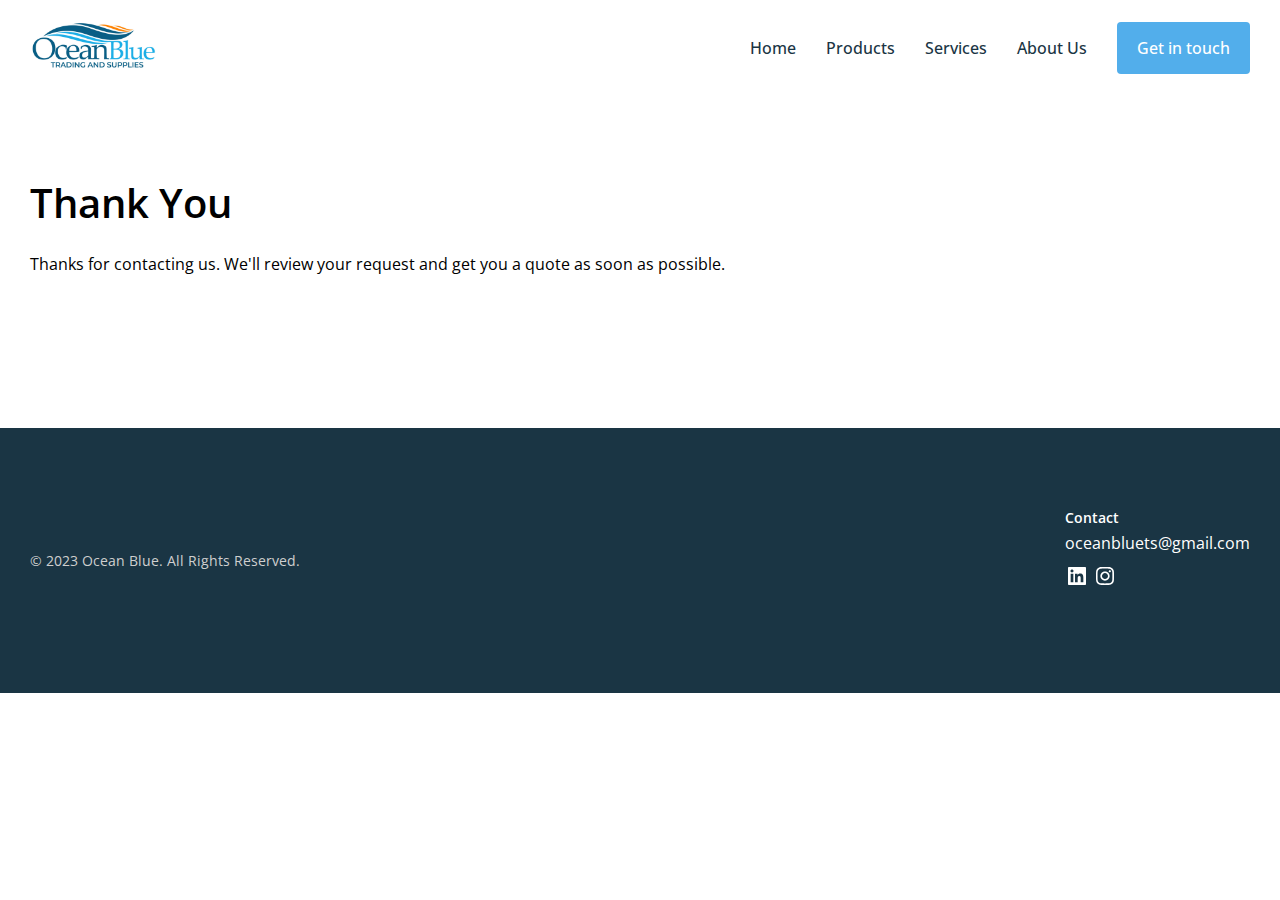
<file: thankyou.html>
<!DOCTYPE html>
<html lang="en">
  <head>
    <meta charset="UTF-8" />
    <meta name="viewport" content="width=device-width, initial-scale=1.0" />
    <meta name="format-detection" content="telephone=no" />

    <!-- Open Sans Font -->
    <link rel="preconnect" href="https://fonts.googleapis.com" />
    <link rel="preconnect" href="https://fonts.gstatic.com" crossorigin />
    <link
      href="https://fonts.googleapis.com/css2?family=Open+Sans:wght@400;500;600&display=swap"
      rel="stylesheet"
    />

    <!-- CSS -->
    <link rel="stylesheet" href="./resources/css/style.css" />

    <!-- JS -->
    <script src="./resources/js/main.js" defer></script>

    <title>Ocean Blue | Thank You</title>
  </head>
  <body>
    <header>
      <div id="container">
        <a href="index.html" class="logo">
          <img src="./resources/images/logo.png" alt="Ocean Blue Logo" />
        </a>

        <button id="menu">
          <svg
            xmlns="http://www.w3.org/2000/svg"
            width="24"
            height="24"
            viewBox="0 0 24 24"
            style="fill: rgba(26, 53, 68, 1)"
          >
            <path d="M4 6h16v2H4zm0 5h16v2H4zm0 5h16v2H4z"></path>
          </svg>
        </button>

        <nav id="desktop">
          <ul>
            <li><a href="index.html">Home</a></li>
            <li><a href="products.html">Products</a></li>
            <li><a href="services.html">Services</a></li>
            <li><a href="about.html">About Us</a></li>
            <li><a class="cta" href="contact.html">Get in touch</a></li>
          </ul>
        </nav>
      </div>
    </header>

    <nav id="mobile" class="hidden">
      <ul>
        <li><a href="index.html">Home</a></li>
        <li><a href="products.html">Products</a></li>
        <li><a href="services.html">Services</a></li>
        <li><a href="about.html">About Us</a></li>
        <li><a class="cta" href="contact.html">Get in touch</a></li>
      </ul>
    </nav>

    <div class="about" id="container">
      <h3>Thank You</h3>
      <p class="description">
        Thanks for contacting us. We'll review your request and get you a quote
        as soon as possible.
      </p>
    </div>

    <!-- Footer -->
    <footer>
      <div id="container">
        <p>© 2023 Ocean Blue. All Rights Reserved.</p>

        <div class="contact">
          <h4>Contact</h4>
          <a href="mailto:oceanbluets@gmail.com">oceanbluets@gmail.com</a>
          <div class="socials">
            <a
              href="https://www.linkedin.com/company/ocean-blue-trading-and-supplies/"
              ><img src="./resources/images/bxl-linkedin-square.svg.svg" alt=""
            /></a>
            <!-- <a href=""
              ><img src="./resources/images/bxl-facebook-square.svg.svg" alt=""
            /></a> -->
            <a
              href="https://instagram.com/oceanbluetsgh?igshid=OGQ5ZDc2ODk2ZA=="
              ><img src="./resources/images/bxl-instagram.svg.svg" alt=""
            /></a>
            <!-- <a href=""
              ><img src="./resources/images/bxl-twitter.svg.svg" alt=""
            /></a> -->
          </div>
        </div>
      </div>
    </footer>
  </body>
</html>
</file>
<file: resources/css/style.css>
* {
  padding: 0;
  margin: 0;
  box-sizing: border-box;
}

body,
input,
textarea {
  font-family: "Open Sans", sans-serif;
}

h3 {
  font-size: 40px;
  font-weight: 600;
  /* text-align: center; */
  margin: 0 0 20px 0;
}

#top {
  border: none;
  /* display: flex; */
  justify-content: center;
  align-items: center;
  width: 40px;
  height: 40px;
  cursor: pointer;
  background-color: #52aeeb;
  border-radius: 4px;
  transition: background-color 0.2s ease-in;

  display: none;
  position: fixed;
  bottom: 30px;
  right: 30px;
  z-index: 99;
}

#top:hover {
  background-color: #78c9ff;
}

/* Header */
#container {
  max-width: 1280px;
  margin: 0 auto;
}

/* header {
  background-color: #fff;
  position: fixed;
  width: 100%;
  top: 0;
} */

header #container {
  padding: 20px 30px;
  display: flex;
  justify-content: space-between;
  align-items: center;
}

header button#menu {
  display: none;
  background: none;
  /* display: flex; */
  justify-content: center;
  align-items: center;
  border: none;
  appearance: none;
  cursor: pointer;
}

a.logo img {
  height: 50px;
}

.hidden {
  display: none;
}

nav#mobile {
  width: 100%;
  padding: 30px;
}

nav#mobile ul li {
  list-style-type: none;
  margin: 0 0 20px 0;
}

nav#mobile ul li:last-child {
  margin-bottom: 0;
}

nav#mobile ul li a {
  text-decoration: none;
  font-size: 16px;
  font-weight: 500;
  color: #1a3544;
  transition: color 0.2s ease-in;
}

nav#mobile ul li a:hover {
  color: #397090;
}

header nav ul {
  display: flex;
  align-items: center;
  gap: 30px;
}

header nav ul li {
  list-style-type: none;
}

header nav ul li a {
  text-decoration: none;
  font-size: 16px;
  font-weight: 500;
  color: #1a3544;
  transition: color 0.2s ease-in;
}

header nav ul li a:hover {
  color: #397090;
}

header nav ul li a.cta {
  color: #ffffff;
  background-color: #52aeeb;
  padding: 15px 20px;
  border-radius: 4px;
  transition: background-color 0.2s ease-in-out;
}

header nav ul li a.cta:hover {
  background-color: #78c9ff;
}

/* Hero Section */
.hero {
  width: 100%;
  /* padding-top: 86px; */
  /* height: 500px; */
  /* background-color: #ccc; */
  background-image: url("../images/HeroBGnew.png");
  background-repeat: no-repeat;
  background-size: cover;
  background-position: center;
  position: relative;
}

.hero #container {
  padding: 100px 30px;
}

.hero h1 {
  font-size: 52px;
  color: #ffffff;
  font-weight: 600;
  max-width: 630px;
  line-height: 62px;
}

.hero p {
  font-size: 20px;
  color: #ffffff;
  line-height: 28px;
  max-width: 580px;
  margin: 30px 0;
}

.hero .cta {
  color: #ffffff;
  text-decoration: none;
  font-size: 18px;
  font-weight: 500;
  background-color: #52aeeb;
  padding: 14px 40px;
  border-radius: 4px;
  transition: background-color 0.2s ease-in;
}

.hero .cta:hover {
  background-color: #78c9ff;
}

/* Clients Section */
.clients {
  width: 100%;
  /* height: 150px; */
  padding: 50px 30px;
  /* border: solid 1px pink; */
}

.clients #container {
  padding: 0 30px;
}

.clients h3 {
  margin: 0 0 30px 0;
}

.clients .client-imgs {
  display: flex;
  flex-wrap: wrap;
  justify-content: center;
  align-items: center;
  gap: 30px;
}

.clients img {
  height: 50px;
}

/* What we do */
.what-we-do {
  background-color: #f7f7f7;
  padding: 50px 0 100px 0;
}

.what-we-do h3 {
  text-align: center;
}

.what-we-do p.what-description {
  text-align: center;
  margin: 0 0 50px 0;
}

.what-we-do #container {
  padding: 0 30px;
}

p.description {
  /* text-align: center; */
  max-width: 700px;
  margin: 0 0 50px 0;
  line-height: 28px;
}

.items {
  margin: 0 auto;
  max-width: 1064px;
  display: flex;
  flex-wrap: wrap;
  justify-content: center;
  gap: 10px;
}

.items .item {
  max-width: 522px;
  padding: 30px;
  background-color: #ffffff;
  border-radius: 12px;
  border: solid 1px #ececec;
}

.items .item h4 {
  font-size: 20px;
  font-weight: 600;
  margin: 30px 0 20px 0;
}

.items .item p {
  text-align: left;
  font-size: 16px;
  line-height: 28px;
  color: #1a3544;
}

.items .icon {
  padding: 12px;
  border-radius: 25px;
  display: inline-flex;
  justify-content: center;
  align-items: center;
}

.items .factory {
  background-color: #e4f4ff;
}

.items .equipment {
  background-color: #ffebd9;
}
.items .heavy-machinery {
  background-color: #d9ffe8;
}
.items .logistics {
  background-color: #ffdcd9;
}

/* Core values */
.core-values {
  padding: 50px 0 100px 0;
}

.core-values #container {
  padding: 0 30px;
}

.values {
  max-width: 1280px;
  margin: 50px auto;
  display: flex;
  flex-wrap: wrap;
  align-items: center;
  gap: 100px;
}

.values .value {
  width: 325px;
  display: flex;
  align-items: center;
  gap: 20px;
}

.values .value .icon {
  display: flex;
  justify-content: center;
  align-items: center;
  border: dashed 4px #52aeeb;
  padding: 14px;
  border-radius: 50%;
}

/* About page */
.about,
.services {
  /* border: solid 1px tomato; */
  padding: 80px 30px 100px 30px;
}

.sub-service {
  width: 400px;
  height: 441px;
  border-radius: 8px;
  position: relative;
  background-repeat: no-repeat;
  background-size: cover;
  background-position: center;
  /* padding: 30px; */
}

.machinery {
  background-image: url("../images/products/logistics.jpeg");
}

.heavyduty {
  background-image: url("../images/products/move.jpeg");
}

.overlay {
  width: 100%;
  height: 100%;
  position: absolute;
  top: 0;
  left: 0;
  background-image: linear-gradient(rgba(217, 217, 217, 0), rgba(0, 0, 0, 0.8));
  border-radius: 8px;
}

.service-description {
  position: absolute;
  bottom: 30px;
  left: 20px;
  color: #fff;
}

.service-description h4 {
  font-size: 20px;
  font-weight: 600;
}

.service-description p {
  margin: 30px 0 0 0;
  line-height: 28px;
  max-width: 90%;
}

.team h3 {
  /* border: solid 1px tomato; */
  text-align: center;
}

.description {
  /* max-width: 700px;
  margin: 0 auto; */
}

.vision-mission {
  /* border: solid 1px salmon; */
  max-width: 1064px;
  margin: 0 auto;
  display: flex;
  flex-wrap: wrap;
  justify-content: center;
  align-items: center;
  gap: 20px;
}

.vision,
.mission {
  /* border: solid 1px #ccc; */
  max-width: 522px;
  text-align: center;
  padding: 30px;
}

.vision .icon,
.mission .icon {
  width: 42px;
  height: 42px;
  background-color: #b1e0ff;
  display: flex;
  justify-content: center;
  align-items: center;
  margin: 0 auto;
  border-radius: 50%;
}

.vision-mission h4 {
  font-size: 20px;
  margin: 20px 0 10px 0;
}

.team {
  margin: 60px 0;
}

.team h3 {
  font-size: 24px;
}

/* Contact Page */
.contact {
  padding: 80px 0 100px 0;
}

.contact h3 {
  margin: 0 0 0 30px;
}

.contact-hero {
  width: 100%;
  height: 550px;
  margin: 110px 0 60px 0;
  background-image: url("../images/contact-hero.jpg");
  background-size: cover;
  background-repeat: no-repeat;
  background-position: center;
  position: relative;
}

.contact-hero #container {
  padding: 0 30px;
}

.contact-details {
  width: 413px;
  height: 432px;
  background-color: #2a5e7b;
  position: absolute;
  top: -60px;
  padding: 50px;
  display: flex;
  flex-direction: column;
  justify-content: space-between;
}

.__mobile {
  display: none;
}

.contact-details h4 {
  font-size: 18px;
  text-transform: uppercase;
  color: #ffffff;
  letter-spacing: 3px;
}

.mini-deets p {
  font-size: 20px;
  color: #ffffff;
  margin: 0 0 10px 0;
}

.main-contact #container {
  padding: 0 30px;
}

.main-contact h3,
.main-contact p {
  text-align: left;
}

.main-contact p {
  max-width: 510px;
  line-height: 28px;
}

.contact-form {
  /* border: solid 1px pink; */
  display: flex;
  flex-wrap: wrap;
  justify-content: space-between;
  margin-top: 30px;
}

.contact-form form {
  display: flex;
  flex-direction: column;
  width: 522px;
  gap: 20px;
  margin: 0 0 60px 0;
}

.contact-form form input[type="text"],
input[type="email"],
textarea {
  width: 100%;
  padding: 20px 0 20px 30px;
  font-size: 20px;
  border: solid 1px #cfcfcf;
  border-radius: 2px;
}

.contact-form form input[type="submit"] {
  font-size: 20px;

  padding: 20px 0;
  width: 310px;
  border: none;
  color: #fff;
  font-weight: 600;
  background-color: #2a5e7b;
  cursor: pointer;
  transition: background-color 0.2s ease-in;
}

.contact-form form input[type="submit"]:hover {
  background-color: #437fa0;
}

.location {
  /* border: solid 1px pink; */
  width: 522px;
}

.location h4 {
  font-size: 20px;
  margin: 0 0 20px 0;
}

/* Team */
.team-members {
  /* border: solid 1px pink; */
  display: flex;
  flex-wrap: wrap;
  align-items: center;
  justify-content: center;
  gap: 60px;
}

.team-members .member {
  border: solid 1px #ececec;
  border-radius: 8px;
  padding: 30px;
  display: flex;
  flex-direction: column;
  justify-content: center;
  align-items: center;
  text-align: center;
}

.team-members .member .profile {
  width: 100px;
  height: 100px;
  border: solid 4px #e4f4ff;
  border-radius: 50%;
  margin: 0 0 20px 0;
}

.team-members .member:last-child .profile {
  background-image: url("../images/stella.png");
  background-size: cover;
  background-position: center;
  background-repeat: no-repeat;
}

.team-members .member:first-child .profile {
  background-image: url("../images/boss.png");
  background-size: cover;
  background-position: center;
  background-repeat: no-repeat;
}

.team-members .member .name {
  font-size: 18px;
  color: #1a3544;
  margin: 0 0 10px 0;
}

.team-members .member .role {
  font-size: 18px;
  color: #52aeeb;
  margin: 0 0 20px 0;
}

.team-members .member a {
  text-decoration: none;
}

.heading {
  color: #3e3e3e;
  margin: 0 0 30px 0;
}

.subheading {
  font-size: 18px;
  /* border: solid 1px pink; */
  margin: 30px 0;
}

.products {
  display: flex;
  /* justify-content: space-between; */
  flex-wrap: wrap;
  gap: 20px;
}

.products .product {
  /* border: solid 1px pink; */
  border: solid 1px #dfdfdf;
  border-radius: 4px;
  width: 305px;
  padding: 20px;
}

.products .product .image {
  /* border: solid 1px pink; */
  width: 100%;
  height: 270px;
  margin: 20px 0;
}

.products .product .image img {
  width: 100%;
  height: 100%;
  object-fit: contain;
}

.subcategory {
  margin: 0 0 60px 0;
}

.subcategory::after {
  content: "";
  display: block;
  width: 80%;
  height: 1px;
  margin: 60px auto;
  background-color: #e4e4e4;
}

.note {
  margin: 20px 0;
  color: #397090;
}

/* Footer */
footer {
  width: 100%;
  /* padding: 40px 0; */
  background-color: #1a3544;
}

footer #container {
  display: flex;
  justify-content: space-between;
  align-items: center;
  padding: 0 30px;
}

footer #container p {
  font-size: 14px;
  color: #cfcfcf;
}

footer .contact h4 {
  font-size: 14px;
  font-weight: 600;
  color: #fff;
  margin: 0 0 5px 0;
}

footer .contact a {
  text-decoration: none;
  color: #ffffff;
}

footer .contact a:hover {
  color: #e4f4ff;
}

footer .contact .socials {
  margin: 10px 0 0 0;
}

/* Media Queries */
@media only screen and (max-width: 768px) {
  header button#menu {
    display: flex;
  }
  nav#desktop {
    display: none;
  }

  .hero h1 {
    font-size: 32px;
    line-height: 45px;
  }

  .hero p {
    font-size: 14px;
    margin-top: 20px;
  }

  .hero .cta {
    font-size: 16px;
  }

  .hero #container {
    padding: 80px 30px;
    /* z-index: 2; */
  }

  .what-we-do h3 {
    font-size: 30px;
  }

  .what-we-do p.description {
    font-size: 16px;
  }

  .items h4 {
    font-size: 18px;
  }
  .items p {
    font-size: 16px;
  }

  .core-values h3 {
    font-size: 30px;
  }

  .__mobile {
    display: block;
    background-color: #1a3544;
    padding: 20px;
    margin: 0 0 40px 0;
    display: flex;
    flex-direction: column;
    justify-content: space-between;
    gap: 40px;
  }

  .__mobile h4 {
    font-size: 18px;
    text-transform: uppercase;
    color: #ffffff;
    letter-spacing: 3px;
  }

  .contact-details {
    display: none;
  }

  footer #container {
    display: flex;
    flex-direction: column-reverse;
    padding: 0 0 40px 0;
  }

  footer .contact {
    padding: 60px 0;
  }
}
</file>
